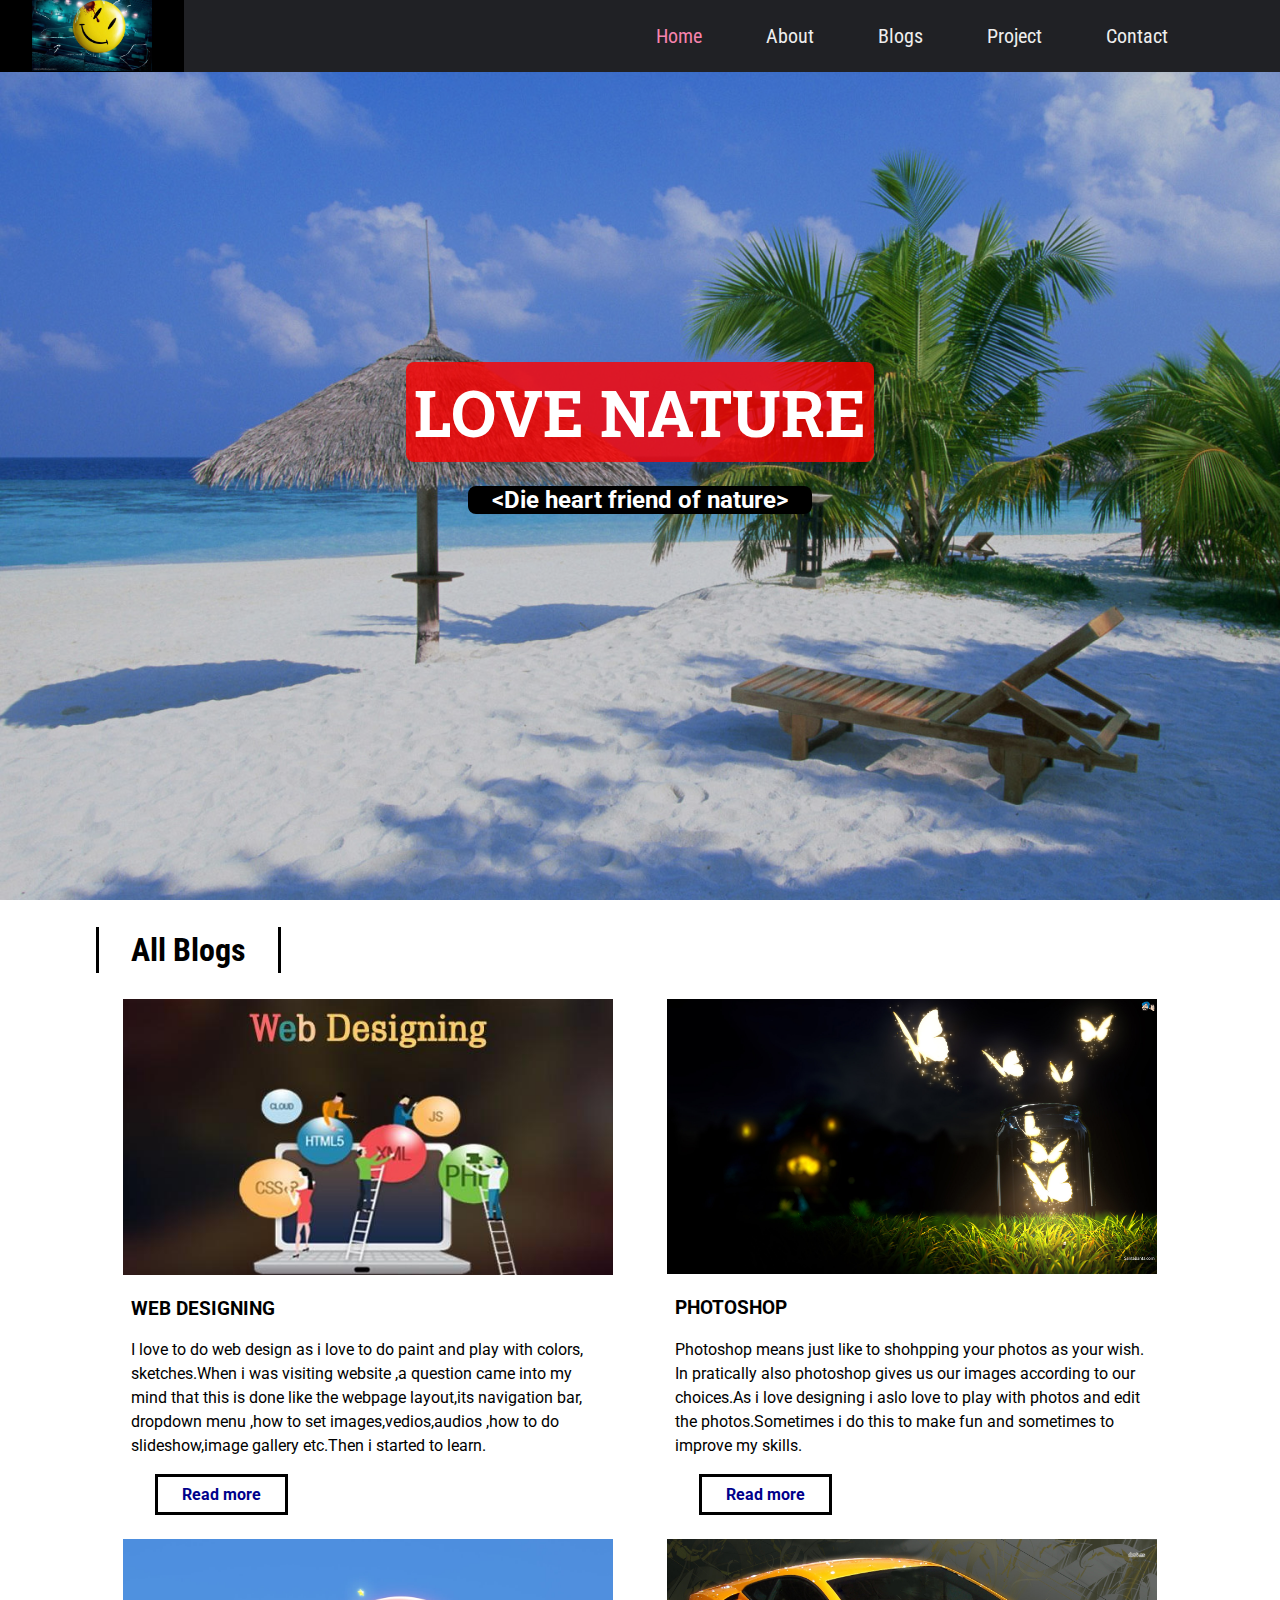
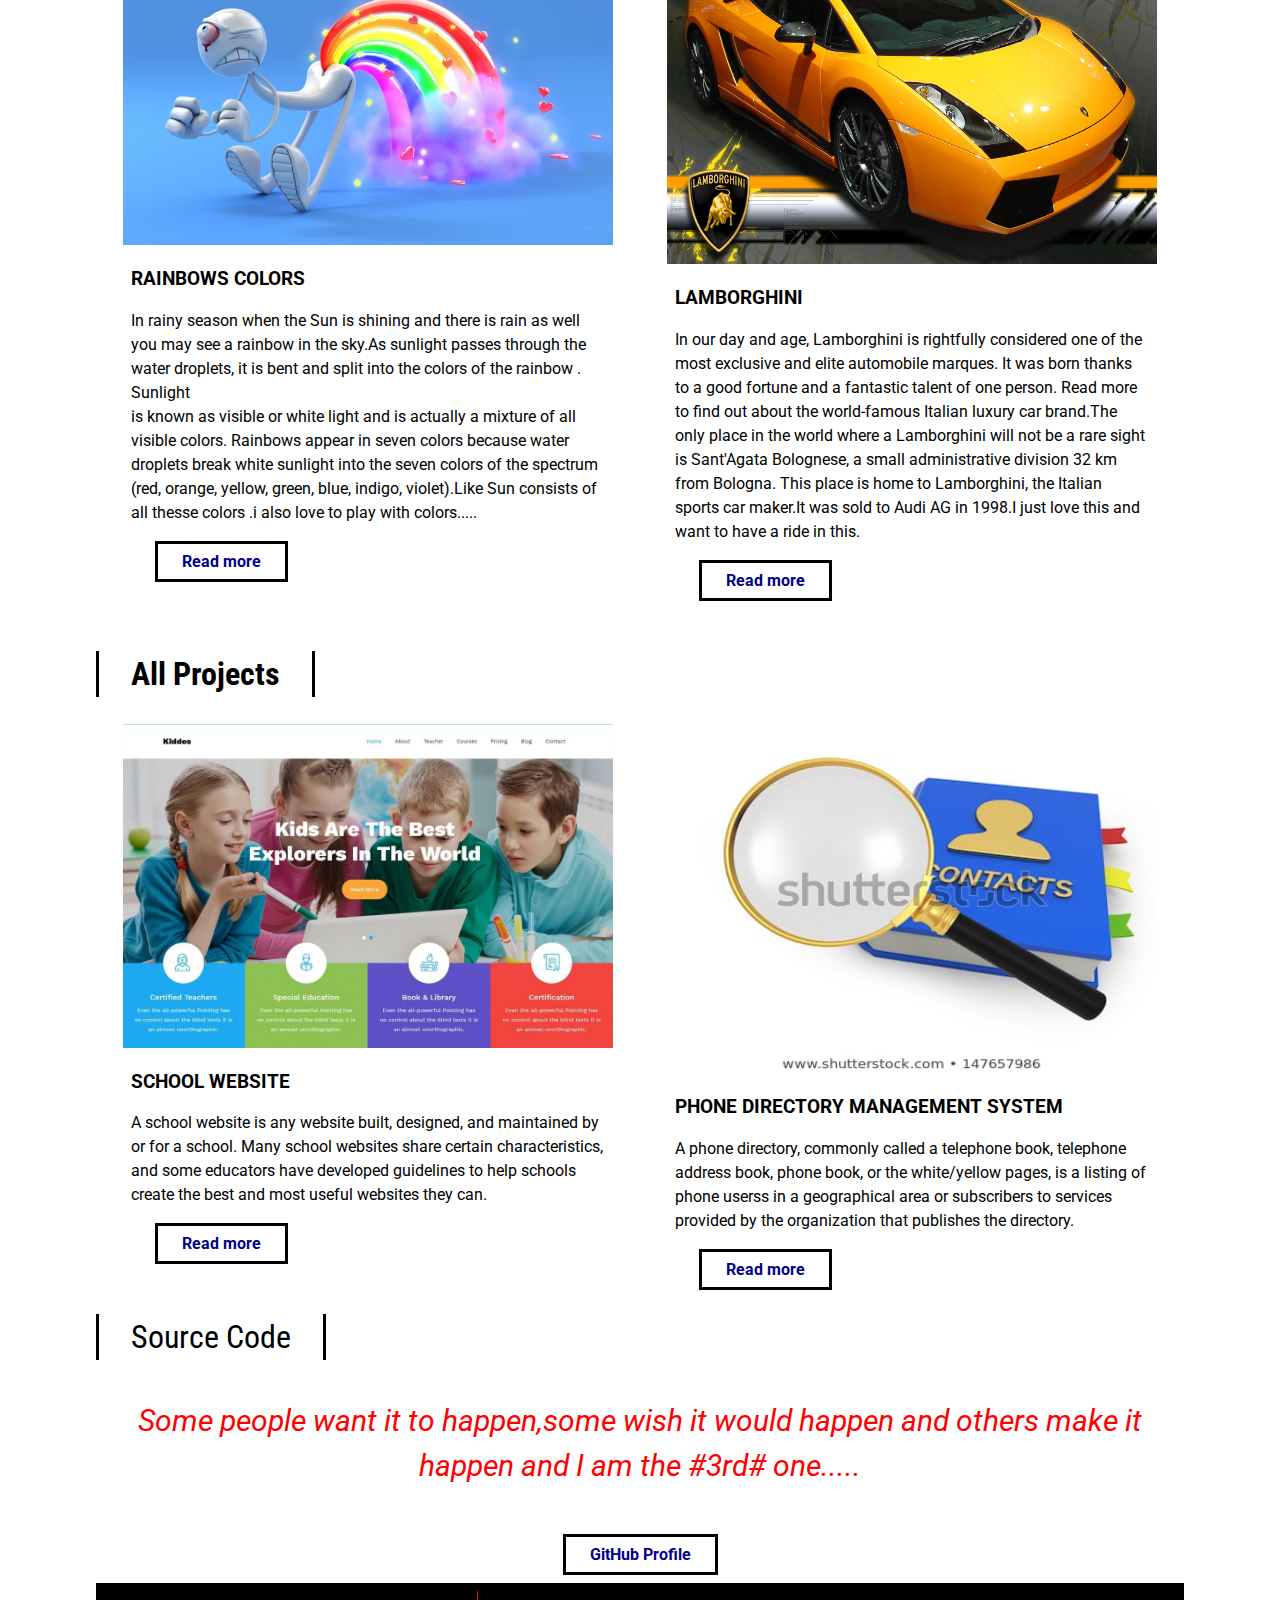
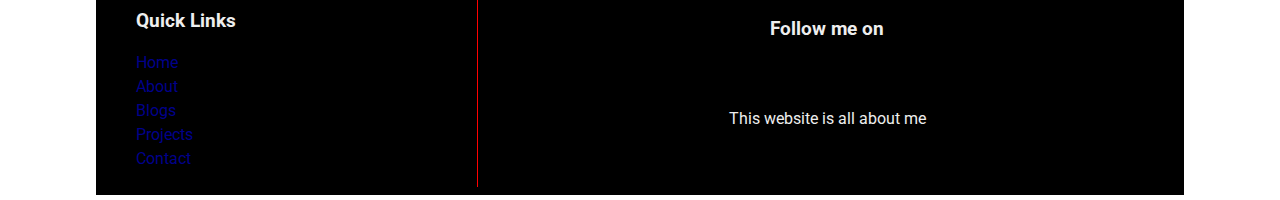
<file: MY BLOG/index.html>
<!DOCTYPE html>
<!DOCTYPE html>

<head>
    <meta charset="UTF-8" lang="en">
    <meta name="viewport" content="width=device-width, initial-scale=1.0">
      
  
    <link rel="stylesheet" href="https://use.fontawesome.com/releases/v5.1.0/css/all.css" integrity="sha384-lKuwvrZot6UHsBSfcMvOkWwlCMgc0TaWr+30HWe3a4ltaBwTZhyTEggF5tJv8tbt"
        crossorigin="anonymous">
    <link href="https://fonts.googleapis.com/css?family=Roboto|Roboto+Condensed|Roboto+Slab" rel="stylesheet">
    <link rel="stylesheet" href="style.css">
    <title>ALIVA BLOG</title>
</head>

<body>
    <div id="slideout-menu">
        <ul>
            <li>
                <a href="index.html">Home</a>
            </li>
            <li>
                <a href="about.html">About</a>
            </li>
            <li>
                <a href="blogslist.html">Blogs</a>
            </li>
            <li>
                <a href="project.html">Project</a>
            </li>

            <li>
                <a href="contact.html">Contact</a>
            </li>

            <li>
                <input type="text" placeholder="Search Here">
                 

            </li>
        </ul>
    </div>

    <nav>
        <div id="logo-img">
            <a href="#">
                <img src="img/42.jpg" alt="smiley">
            </a>
        </div>
        <div id="menu-icon">
            <i class="fas fa-bars"></i>
        </div>
        <ul>
            <li>
                <a class="active" href="index.html">Home</a>
            </li>
            <li>
                <a href="about.html">About</a>
            </li>
            <li>
                <a href="blogslist.html">Blogs</a>
            </li>
            <li>
                <a href="project.html">Project</a>
            </li>
            <li>
                <a href="contact.html">Contact</a>
            </li>

            <li>
                <div id="search-icon">
                    <i class="fas fa-search"></i>
                </div>
            </li>
        </ul>
    </nav>

    <div id="searchbox">
        <input type="text" placeholder="Search Here">
    </div>

    <div id="banner">
        <h1>LOVE    NATURE</h1>
        <h3>&lt;Die heart friend of nature&gt;</h3>
    </div>

    <main>
    
        <a href="blogslist.html">
            <h2 class="section-heading">All Blogs</h2>
        </a>

        <section>
            <div class="card">
                <div class="card-image">
                    <a href="blogslist.html">
                        <img src="img/21.jpg" alt="Card Image">
                    </a>
                </div>

                <div class="card-description">
                    <a href="blogslist.html">
                        <h3>WEB  DESIGNING</h3>
                    </a>
                    <p>

                        I  love to do web design as i love to do paint and play with colors,<br>sketches.When i was visiting website ,a question came into my <br>mind that this is done like the webpage layout,its navigation bar,<br>dropdown menu ,how to set images,vedios,audios ,how to do slideshow,image gallery etc.Then i started to learn.
                    </p>


                    <a href="blogslist.html" class="btn-readmore">Read more</a>
                </div>
            </div>

            <div class="card">
                <div class="card-image">
                    <a href="blogslist.html">
                        <img src="img/41.jpg" alt="Card Image">
                    </a>
                </div>

                <div class="card-description">
                    <a href="blogslist.html">
                        <h3>PHOTOSHOP</h3>
                    </a>
                    <p>
                         Photoshop means just like to shohpping your photos as your wish.<br>In pratically also photoshop gives us our images according to our choices.As i love designing i aslo love to play with photos and edit <br>the photos.Sometimes i do this to make fun and sometimes to improve my skills.


                    </p>
                    <a href="blogslist.html" class="btn-readmore">Read more</a>
                </div>
            </div>


                  <div class="card">
                <div class="card-image">
                    <a href="blogslist.html">
                        <img src="img/(29).jpg" alt="Card Image">
                    </a>
                </div>

                <div class="card-description">
                    <a href="blogslist.html">
                        <h3>RAINBOWS COLORS</h3>
                    </a>
                    <p>

                        In rainy season when the Sun is shining and there is rain as well you may see a rainbow in the sky.As sunlight passes through the water droplets, it is bent and split into the colors of the rainbow . Sunlight<br> is known as visible or white light and is actually a mixture of all visible colors. Rainbows appear in seven colors because water droplets break white sunlight into the seven colors of the spectrum (red, orange, yellow, green, blue, indigo, violet).Like Sun consists of all thesse colors .i also love to play with colors.....


                     </p>
                    <a href="blogslist.html" class="btn-readmore">Read more</a>
                </div>
            </div>


              <div class="card">
                <div class="card-image">
                    <a href="blogslist.html">
                        <img src="img/lambo.jpg" height="325" alt="Card Image">
                    </a>
                </div>

                <div class="card-description">
                    <a href="blogslist.html">
                        <h3>LAMBORGHINI</h3>
                    </a>
                    <p>
                         In our day and age, Lamborghini is rightfully considered one of the most exclusive and elite automobile marques. It was born thanks to a good fortune and a fantastic talent of one person. Read more to find out about the world-famous Italian luxury car brand.The only place in the world where a Lamborghini will not be a rare sight is Sant'Agata Bolognese, a small administrative division 32 km from Bologna. This place is home to Lamborghini, the Italian sports car maker.It was sold to Audi AG in 1998.I just love this and want to have a ride in this.

                    </p>
                    <a href="blogslist.html" class="btn-readmore">Read more</a>
                </div>
            </div>


</section>

        <a href="project.html">
        	<h2 class="section-heading">All Projects</h2>
    	</a>

        <section>
            <div class="card">
                <div class="card-image">
                    <a href="project.html">
                        <img src="img/46.jpg" alt="Card Image">
                    </a>
                </div>

                <div class="card-description">
                    <a href="project.html">
                        <h3>SCHOOL WEBSITE</h3>
                    </a>
                    <p>   

                        A school website is any website built, designed, and maintained by or for a school. Many school websites share certain characteristics, and some educators have developed guidelines to help schools create the best and most useful websites they can.


                    </p>
                    <a href="project.html" class="btn-readmore">Read more</a>
                </div>
            </div>

            <div class="card">
                <div class="card-image">
                    <a href="project2.html">
                        <img src="img/45.jpg" height="350" alt="Card Image">
                    </a>
                </div>

                <div class="card-description">
                    <a href="project2.html">
                        <h3>PHONE DIRECTORY MANAGEMENT SYSTEM</h3>
                    </a>
                    <p>
                           A phone directory, commonly called a telephone book, telephone address book, phone book, or the white/yellow pages, is a listing of phone userss in a geographical area or subscribers to services provided by the organization that publishes the directory.



                    </p>
                    <a href="project2.html" class="btn-readmore">Read more</a>
                </div>
            </div>
        </section>

        <a href ="https://github.com/alivalenka123  " class="section-heading">Source Code</a>

         

        <section id="section-source">
            <p>
                <i>Some people want it to happen,some wish it would happen and others make it happen and I am the #3rd# one.....</i> </p>
            <a href="https://github.com/alivalenka123" class="btn-readmore">GitHub Profile</a>
        </section>

        <footer>
            <div id="left-footer">
                <h3>Quick Links</h3>
                <p>
                    <ul>
                        <li>
                            <a href="index.html">Home</a>
                        </li>
                        <li>
                            <a href="about.html">About</a>
                        </li>
                        
                        <li>
                            <a href="blogslist.html">Blogs</a>
                        </li>
                        <li>
                            <a href="project.html">Projects</a>
                        </li>
                        <li>
                            <a href="contact.html">Contact</a>
                        </li>
                    </ul>
                </p>
            </div>

            <div id="right-footer">
                <h3>Follow me on</h3>
                <div id="social-media-footer">
                    <ul>
                        <li>
                            <a href="#">
                                <i class="fab fa-github"></i>
                            </a>
                        </li>
                        <li>
                            <a href="#">
                                <i class="fab fa-twitter"></i>
                            </a>
                        </li>
                        <li>
                            <a href="#">
                                <i class="fab fa-linkedin"></i>
                            </a>
                        </li>
                    </ul>
                </div>
                <p>This website is all about me</p>
            </div>
        </footer>

    </main>

    <script src="main.js"></script>
</body>

</html>
</file>
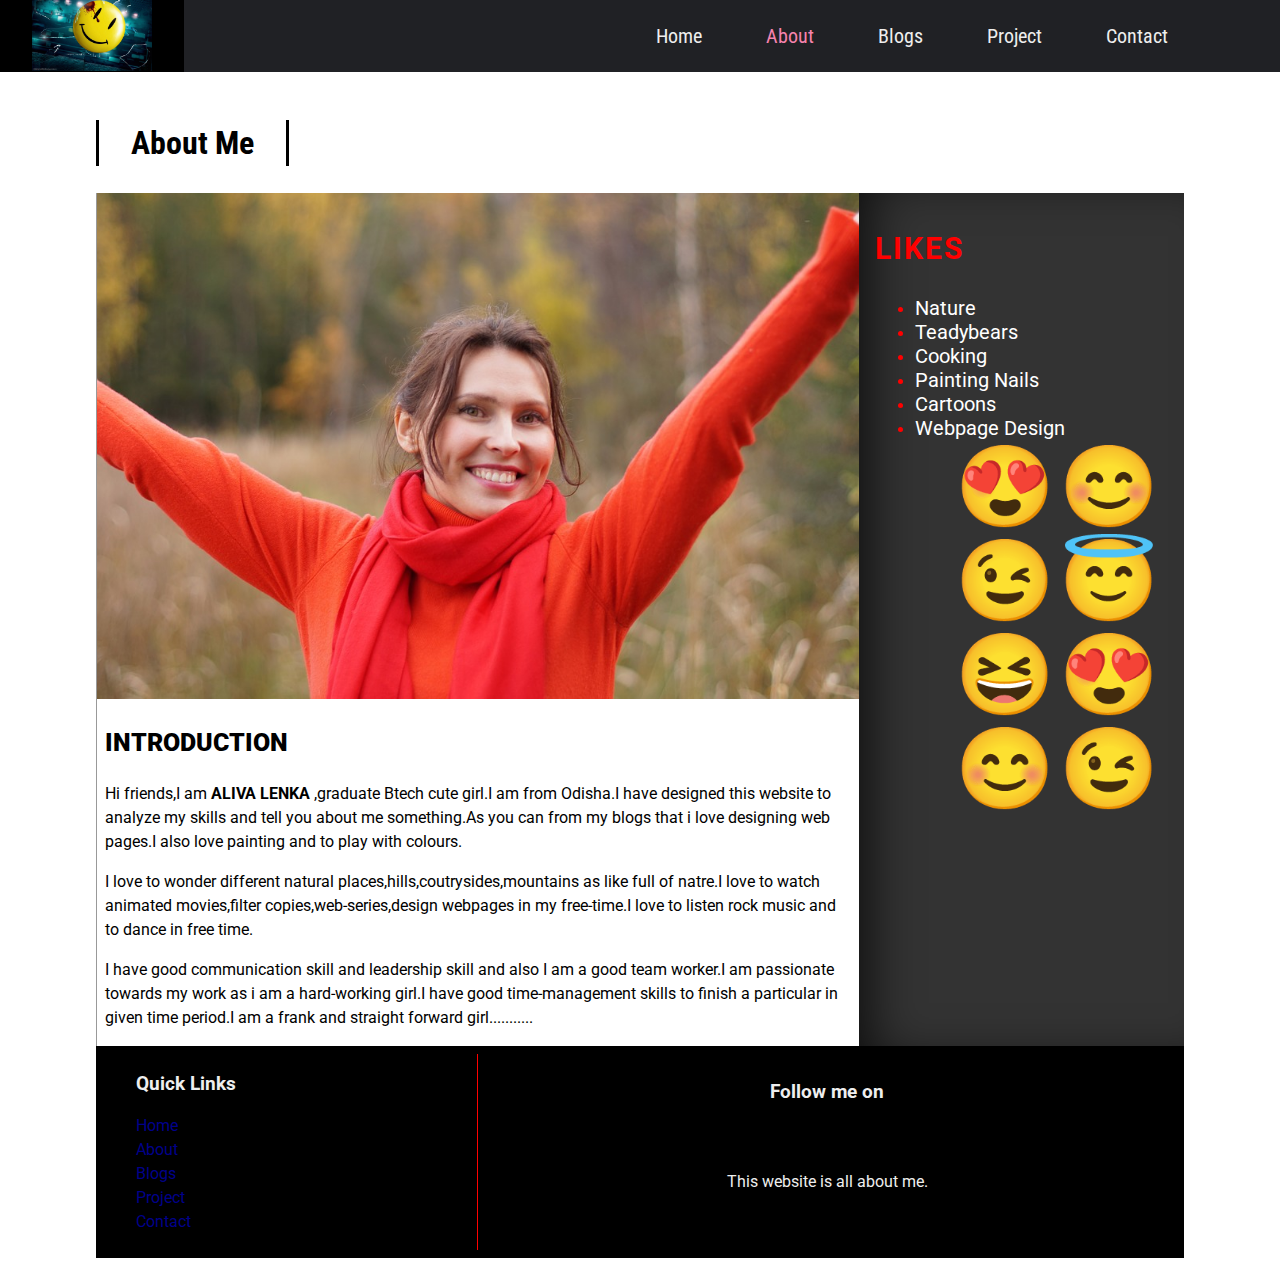
<file: MY BLOG/about.html>
<!DOCTYPE html>
<html lang="en">

<head>
  <meta charset="UTF-8">
  <meta name="viewport" content="width=device-width, initial-scale=1.0">
  <meta http-equiv="X-UA-Compatible" content="ie=edge">
  <link rel="stylesheet" href="https://use.fontawesome.com/releases/v5.1.0/css/all.css" integrity="sha384-lKuwvrZot6UHsBSfcMvOkWwlCMgc0TaWr+30HWe3a4ltaBwTZhyTEggF5tJv8tbt"
    crossorigin="anonymous">
  <link href="https://fonts.googleapis.com/css?family=Roboto|Roboto+Condensed|Roboto+Slab" rel="stylesheet">
  <link rel="stylesheet" href="style.css">
  <title>ALIVA  BLOG</title>
</head>

<body>

          <div id="slideout-menu">
      <ul>
          <li>
              <a href="index.html">Home</a>
          </li>
          <li>
              <a href="about.html">About</a>
          </li>
          <li>
              <a href="blogslist.html">Blogs</a>
          </li>
          <li>
              <a href="project.html">Project</a>
          </li>
          <li>
              <a href="contact.html">Contact</a>
          </li>
          <li>
              <input type="text" placeholder="Search Here">
          </li>
      </ul>
  </div>

  <nav>
      <div id="logo-img">
          <a href="#">
              <img src="img/42.jpg" >
          </a>
      </div>
      <div id="menu-icon">
          <i class="fas fa-bars"></i>
      </div>
      <ul>
          <li>
              <a  href="index.html">Home</a>
          </li>
          <li>
              <a class="active" href="about.html">About</a>
          </li>
          <li>
              <a href="blogslist.html">Blogs</a>
          </li>
          <li>
              <a href="project.html">Project</a>
          </li>
          <li>
              <a href="contact.html">Contact</a>
          </li>
          
          <li>
              <div id="search-icon">
                  <i class="fas fa-search"></i>
              </div>
          </li>
      </ul>
  </nav>

  <div id="searchbox">
      <input type="text" placeholder="Search Here">
  </div>

  <main>

    <h2 class="page-heading">About Me</h2>
    <div id="post-container">
      <section id="blogpost">
        <div class="card">
          <div class="card-image">
            <img src="img/152.jpg" alt="Card Image">
          </div>
          <div class="card-description">
            <h3 style="font-size: 25px;"><b> INTRODUCTION</b></h3>
            <p>Hi friends,I am <b>ALIVA LENKA</b> ,graduate Btech cute girl.I am from Odisha.I have designed this website to 
               analyze my skills and tell you about me something.As you can from my blogs that i love designing web 
               pages.I also love painting and to play with colours.
            </p>

            <p>I love to wonder different natural places,hills,coutrysides,mountains as like  full of natre.I love to watch 
               animated movies,filter copies,web-series,design webpages in my free-time.I love to listen rock music and
               to dance in free time.</p>

            <p>I have good communication skill and leadership skill and also  I am a good team worker.I am passionate 
              towards my work as i am a hard-working girl.I have good time-management skills to finish a particular in
              given time period.I am a frank and straight forward girl...........</p>
          </div>
        </div>

      </section>

      <aside id="sidebar">
        <h3 style="font-size: 30px; letter-spacing: 2px;">LIKES</h3>
        <p></p>

            <ul>
            <li>
                <a href="nature.html">Nature</a>

            </li>
            <li>
                <a href="teady.html">Teadybears</a>
            </li>
            <li>
                <a href="cook.html">Cooking</a>
            </li>
            <li>
                <a href="paint.html">Painting Nails </a>
            </li>

            <li>
                <a href="cartoon.html">Cartoons</a>
            </li>

            <li>
                <a href="webdesign.html">Webpage Design</a>
            </li>

            <ul>

            
            <span style='font-size:80px;'>&#128525;</span>
            <span style='font-size:80px;'>&#128522;</span>
            <span style='font-size:80px;'>&#128521;</span>
            <span style='font-size:80px;'>&#128519;</span>
            <span style='font-size:80px;'>&#128518;</span>
            <span style='font-size:80px;'>&#128525;</span>
            <span style='font-size:80px;'>&#128522;</span>
            <span style='font-size:80px;'>&#128521;</span>
          

        </aside>
    </div>

    <footer>
        <div id="left-footer">
            <h3>Quick Links</h3>
            <p>
                <ul>
                    <li>
                        <a href="index.html">Home</a>
                    </li>
                    <li>
                        <a href="about.html">About</a>
                    </li>
                    
                        <a href="blogslist.html">Blogs</a>
                    </li>
                    <li>
                        <a href="project.html">Project</a>
                    </li>
                    <li>
                        <a href="contact">Contact</a>
                    </li>
                </ul>
            </p>
        </div>

        <div id="right-footer">
            <h3>Follow me on</h3>
            <div id="social-media-footer">
                <ul>
                    <li>
                        <a href="#">
                            <i class="fab fa-github"></i>
                        </a>
                    </li>
                    <li>
                        <a href="#">
                            <i class="fab fa-twitter"></i>
                        </a>
                    </li>
                    <li>
                        <a href="#">
                            <i class="fab fa-linkedin"></i>
                        </a>
                    </li>
                </ul>
            </div>
            <p>This website is all about me.</p>
        </div>
    </footer>

  </main>

  <script src="main.js"></script>
</body>

</html>
</file>
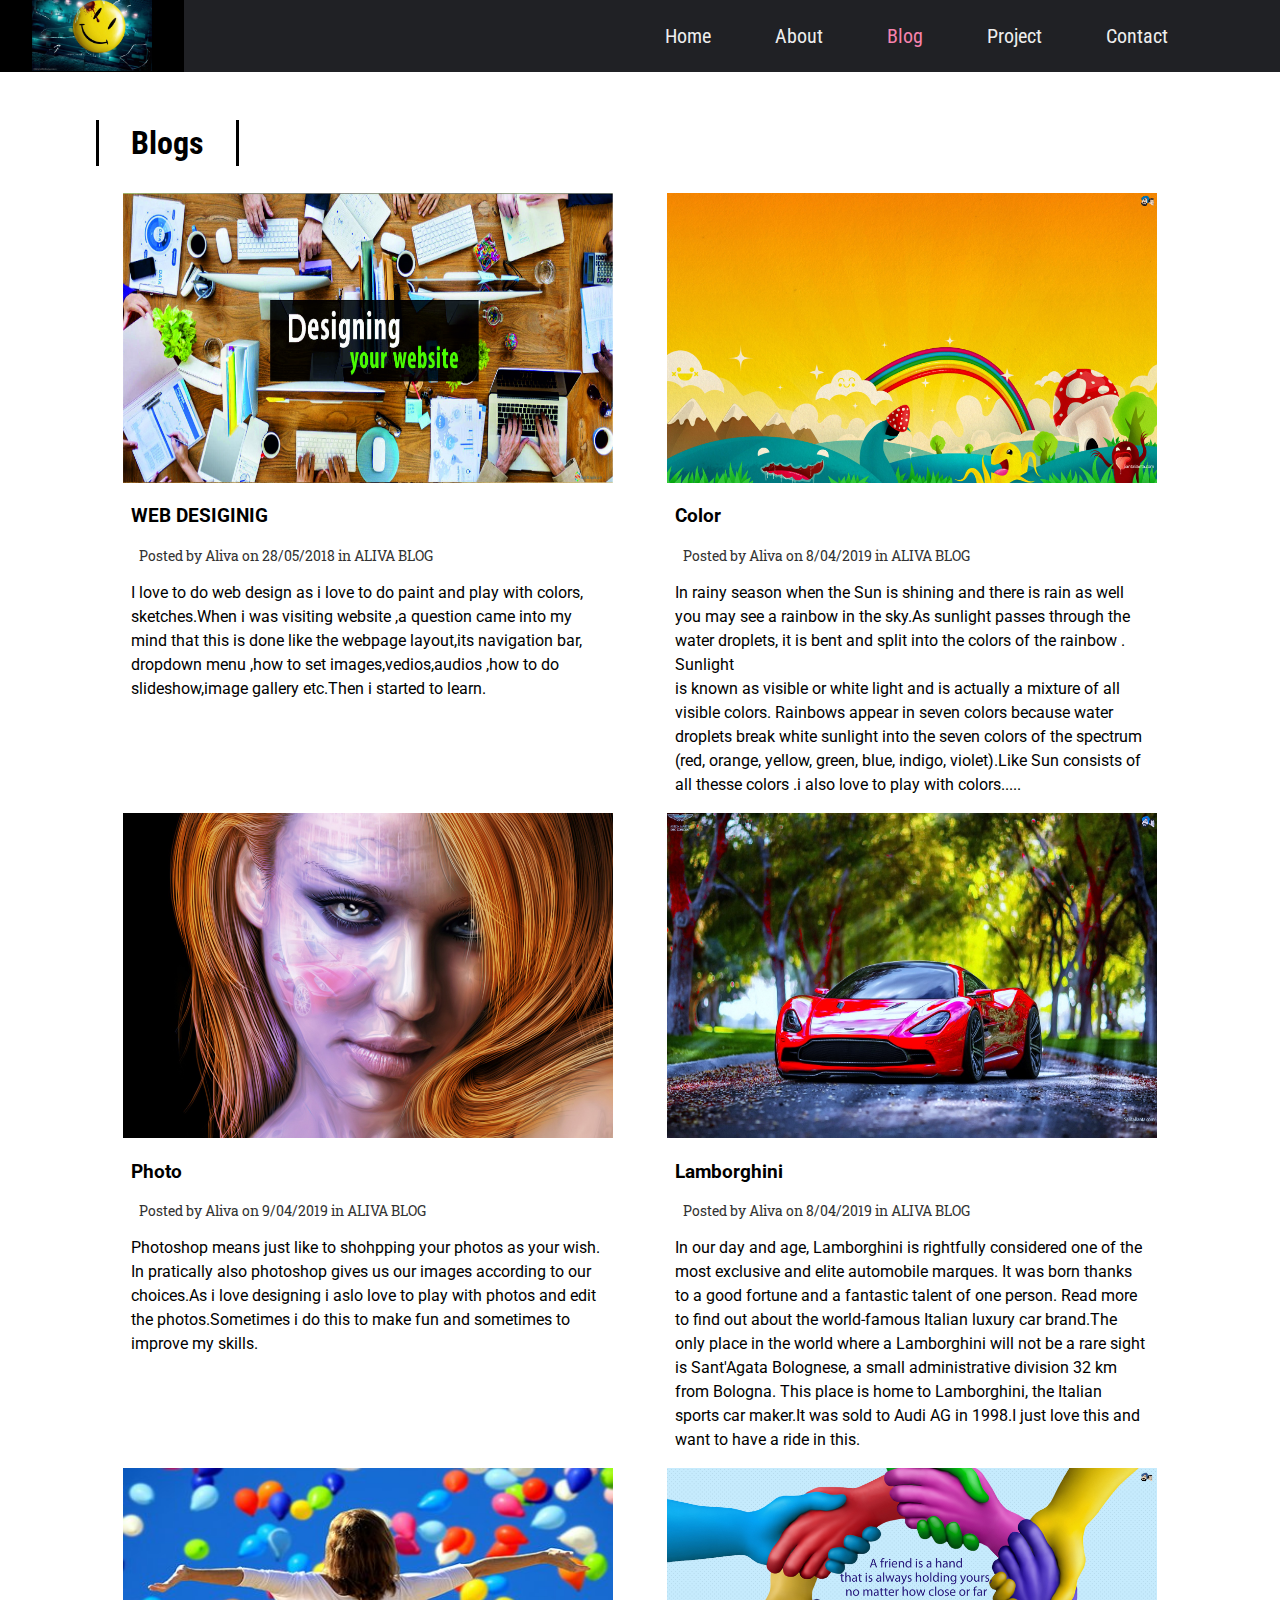
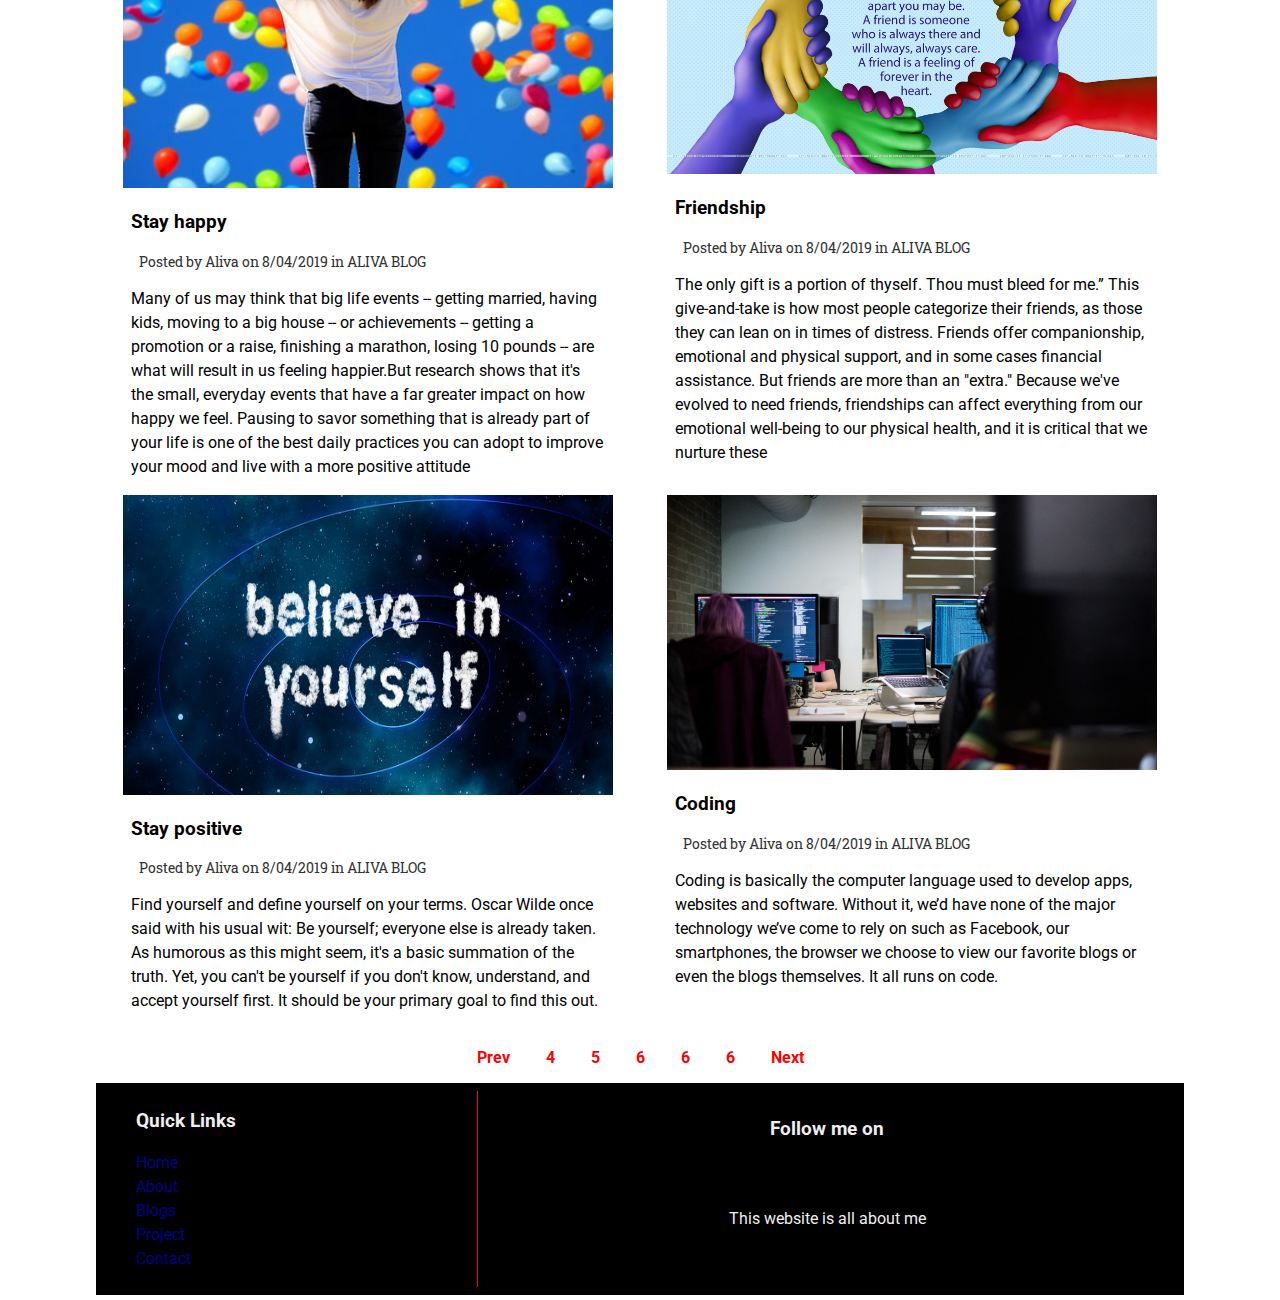
<file: MY BLOG/blogslist.html>
<!DOCTYPE html>
<html lang="en">

<head>
  <meta charset="UTF-8">
  <meta name="viewport" content="width=device-width, initial-scale=1.0">
  <meta http-equiv="X-UA-Compatible" content="ie=edge">
  <link rel="stylesheet" href="https://use.fontawesome.com/releases/v5.1.0/css/all.css" integrity="sha384-lKuwvrZot6UHsBSfcMvOkWwlCMgc0TaWr+30HWe3a4ltaBwTZhyTEggF5tJv8tbt"
    crossorigin="anonymous">
  <link href="https://fonts.googleapis.com/css?family=Roboto|Roboto+Condensed|Roboto+Slab" rel="stylesheet">
  <link rel="stylesheet" href="style.css">
  <title>ALIVA  BLOG</title>
</head>

<body>
  <div id="slideout-menu">
      <ul>
          <li>
              <a href="index.html">Home</a>
          </li>
          <li>
              <a href="about.html">About</a>
          </li>
          <li>
              <a href="blogslist.html">Blogs</a>
          </li>
          <li>
              <a href="project.html">Project</a>
          </li>
           <li>
              <a href="contact.html">Contact</a>
          </li>
          <li>
              <input type="text" placeholder="Search Here">
          </li>
      </ul>
  </div>

  <nav>
      <div id="logo-img">
          <a href="">
              <img src="img/42.jpg" >
          </a>
      </div>
      <div id="menu-icon">
          <i class="fas fa-bars"></i>
      </div>
      <ul>
          <li>
              <a href="index.html">Home</a>
          </li>
           <li>
              <a href="about.html">About</a>
          </li>

          <li>
              <a class="active" href="blogslist.html">Blog</a>
          </li>
          <li>
              <a href="project.html">Project</a>
          </li>
          <li>
              <a href="contact.html">Contact</a>
          </li>
          <li>
              <div id="search-icon">
                  <i class="fas fa-search"></i>
              </div>
          </li>
      </ul>
  </nav>

  <div id="searchbox">
      <input type="text" placeholder="Search Here">
  </div>

  <main>
    <h2 class="page-heading">Blogs</h2>

    <section>
      <div class="card">
        <div class="card-image">
          <a href="">
            <img src="img/40.jpg" height="290" alt="Card Image">
          </a>
        </div>

        <div class="card-description">
          <a href="">
            <h3>WEB DESIGINIG</h3>
          </a>
          <div class="card-meta">
            Posted by Aliva on 28/05/2018 in
            <a href="#">ALIVA  BLOG</a>
          </div>
          <p>

         
                        I  love to do web design as i love to do paint and play with colors,<br>sketches.When i was visiting website ,a question came into my <br>mind that this is done like the webpage layout,its navigation bar,<br>dropdown menu ,how to set images,vedios,audios ,how to do slideshow,image gallery etc.Then i started to learn.

          </p>
          
        </div>
      </div>

      <div class="card">
        <div class="card-image">
          <a href="#">
            <img src="img/1.jpg" height="290" alt="Card Image">
          </a>
        </div>

        <div class="card-description">
          <a href="#">
            <h3>Color</h3>
          </a>
          <div class="card-meta">
            Posted by Aliva on 8/04/2019 in
            <a href="#">ALIVA BLOG</a>
          </div>
          <p>
             In rainy season when the Sun is shining and there is rain as well you may see a rainbow in the sky.As sunlight passes through the water droplets, it is bent and split into the colors of the rainbow . Sunlight<br> is known as visible or white light and is actually a mixture of all visible colors. Rainbows appear in seven colors because water droplets break white sunlight into the seven colors of the spectrum (red, orange, yellow, green, blue, indigo, violet).Like Sun consists of all thesse colors .i also love to play with colors.....



          </p>
        </div>
      </div>

      <div class="card">
        <div class="card-image">
          <a href="">
            <img src="img/2.jpg" height="325" alt="Card Image">
          </a>
        </div>

        <div class="card-description">
          <a href="">
            <h3>Photo</h3>
          </a>
          <div class="card-meta">
            Posted by Aliva on 9/04/2019 in 
            <a href="#">ALIVA BLOG</a>
          </div>
          <p>
            Photoshop means just like to shohpping your photos as your wish.<br>In pratically also photoshop gives us our images according to our choices.As i love designing i aslo love to play with photos and edit <br>the photos.Sometimes i do this to make fun and sometimes to improve my skills.

          </p>
        
        </div>
      </div>

      <div class="card">
        <div class="card-image">
          <a href="#">
            <img src="img/150.jpg" height="325" alt="Card Image">
          </a>
        </div>

        <div class="card-description">
          <a href="#">
            <h3> Lamborghini</h3>
          </a>
          <div class="card-meta">
            Posted by Aliva on 8/04/2019 in
            <a href="#">ALIVA  BLOG</a>
          </div>
          <p>
             In our day and age, Lamborghini is rightfully considered one of the most exclusive and elite automobile marques. It was born thanks to a good fortune and a fantastic talent of one person. Read more to find out about the world-famous Italian luxury car brand.The only place in the world where a Lamborghini will not be a rare sight is Sant'Agata Bolognese, a small administrative division 32 km from Bologna. This place is home to Lamborghini, the Italian sports car maker.It was sold to Audi AG in 1998.I just love this and want to have a ride in this.
          </p>
        
        </div>
      </div>

      <div class="card">
        <div class="card-image">
          <a href="">
            <img src="img/5.jpg" height="320">
          </a>
        </div>


        <div class="card-description">
          <a href="">
            <h3>Stay happy</h3>
          </a>
          <div class="card-meta">
            Posted by Aliva on 8/04/2019 in
            <a href="#">ALIVA BLOG</a>
          </div>
          <p>

             Many of us may think that big life events -- getting married, having kids, moving to a big house -- or achievements -- getting a promotion or a raise, finishing a marathon, losing 10 pounds -- are what will result in us feeling happier.But research shows that it's the small, everyday events that have a far greater impact on how happy we feel. Pausing to savor something that is already part of your life is one of the best daily practices you can adopt to improve your mood and live with a more positive attitude

         </p>
        
        </div>
      </div>

      <div class="card">
        <div class="card-image">
          <a href="#">
            <img src="img/3.jpg" alt="Card Image">
          </a>
        </div>

        <div class="card-description">
          <a href="#">
            <h3>Friendship</h3>
          </a>
          <div class="card-meta">
            Posted by Aliva  on 8/04/2019 in
            <a href="#">ALIVA  BLOG</a>
          </div>
          <p>
            The only gift is a portion of thyself. Thou must bleed for me.” This give-and-take is how most people categorize their friends, as those they can lean on in times of distress. Friends offer companionship, emotional and physical support, and in some cases financial assistance. But friends are more than an "extra." Because we've evolved to need friends, friendships can affect everything from our emotional well-being to our physical health, and it is critical that we nurture these   



          </p>
        
        </div>
      </div>

      <div class="card">
        <div class="card-image">
          <a href="">
            <img src="img/6.jpg" height="300" alt="Card Image">
          </a>
        </div>
        <div class="card-description">
          <a href="#">
            <h3>Stay positive</h3>
          </a>
          <div class="card-meta">
            Posted by Aliva on 8/04/2019 in
            <a href="#">ALIVA  BLOG
            </a>
          </div>
          <p>
          Find yourself and define yourself on your terms. Oscar Wilde once said with his usual wit: Be yourself; everyone else is already taken. As humorous as this might seem, it's a basic summation of the truth. Yet, you can't be yourself if you don't know, understand, and accept yourself first. It should be your primary goal to find this out.
          </p>
          
        </div>
      </div>


      <div class="card">
        <div class="card-image">
          <a href="">
            <img src="img/13.jpg" alt="Card Image">
          </a>
        </div>
        <div class="card-description">
          <a href="#">
            <h3>Coding</h3>
          </a>
          <div class="card-meta">
            Posted by Aliva on 8/04/2019  in 
            <a href="#">ALIVA  BLOG</a>
          </div>
          <p>
            Coding is basically the computer language used to develop apps, websites and software. Without it, we’d have none of the major technology we’ve come to rely on such as Facebook, our smartphones, the browser we choose to view our favorite blogs or even the blogs themselves. It all runs on code.
          </p>
          
        </div>
</div>


    </section>

    <div class="pagination">
      <a href="nature.html">Prev</a>
      <a href="cartoon.html">4</a>
      <a href="teady.html">5</a>
      <a href="cook.html">6</a>
      <a href="webpage.html">6</a>
      <a href="paint.html">6</a>
      <a href="project.html">Next</a>
    </div>

    <footer>
        <div id="left-footer">
            <h3>Quick Links</h3>
            <p>
                <ul>
                    <li>
                        <a href="index.html">Home</a>
                    </li>
                    <li>
                        <a href="about.html">About</a>
                    </li>
                    <li>
                        <a href="bogslist.html">Blogs</a>
                    </li>
                    <li>
                        <a href="project.html">Project</a>
                    </li>
                    <li>
                        <a href="contact.html">Contact</a>
                    </li>
                    
                </ul>
            </p>
        </div>

        <div id="right-footer">
            <h3>Follow me on</h3>
            <div id="social-media-footer">
                <ul>
                    <li>
                        <a href="#">
                            <i class="fab fa-github"></i>
                        </a>
                    </li>
                    <li>
                        <a href="#">
                            <i class="fab fa-twitter"></i>
                        </a>
                    </li>
                    <li>
                        <a href="#">
                            <i class="fab fa-linkedin"></i>
                        </a>
                    </li>
                </ul>
            </div>
            <p>This website is all about me</p>
        </div>
    </footer>

  </main>

  <script src="main.js"></script>
</body>

</html>
</file>
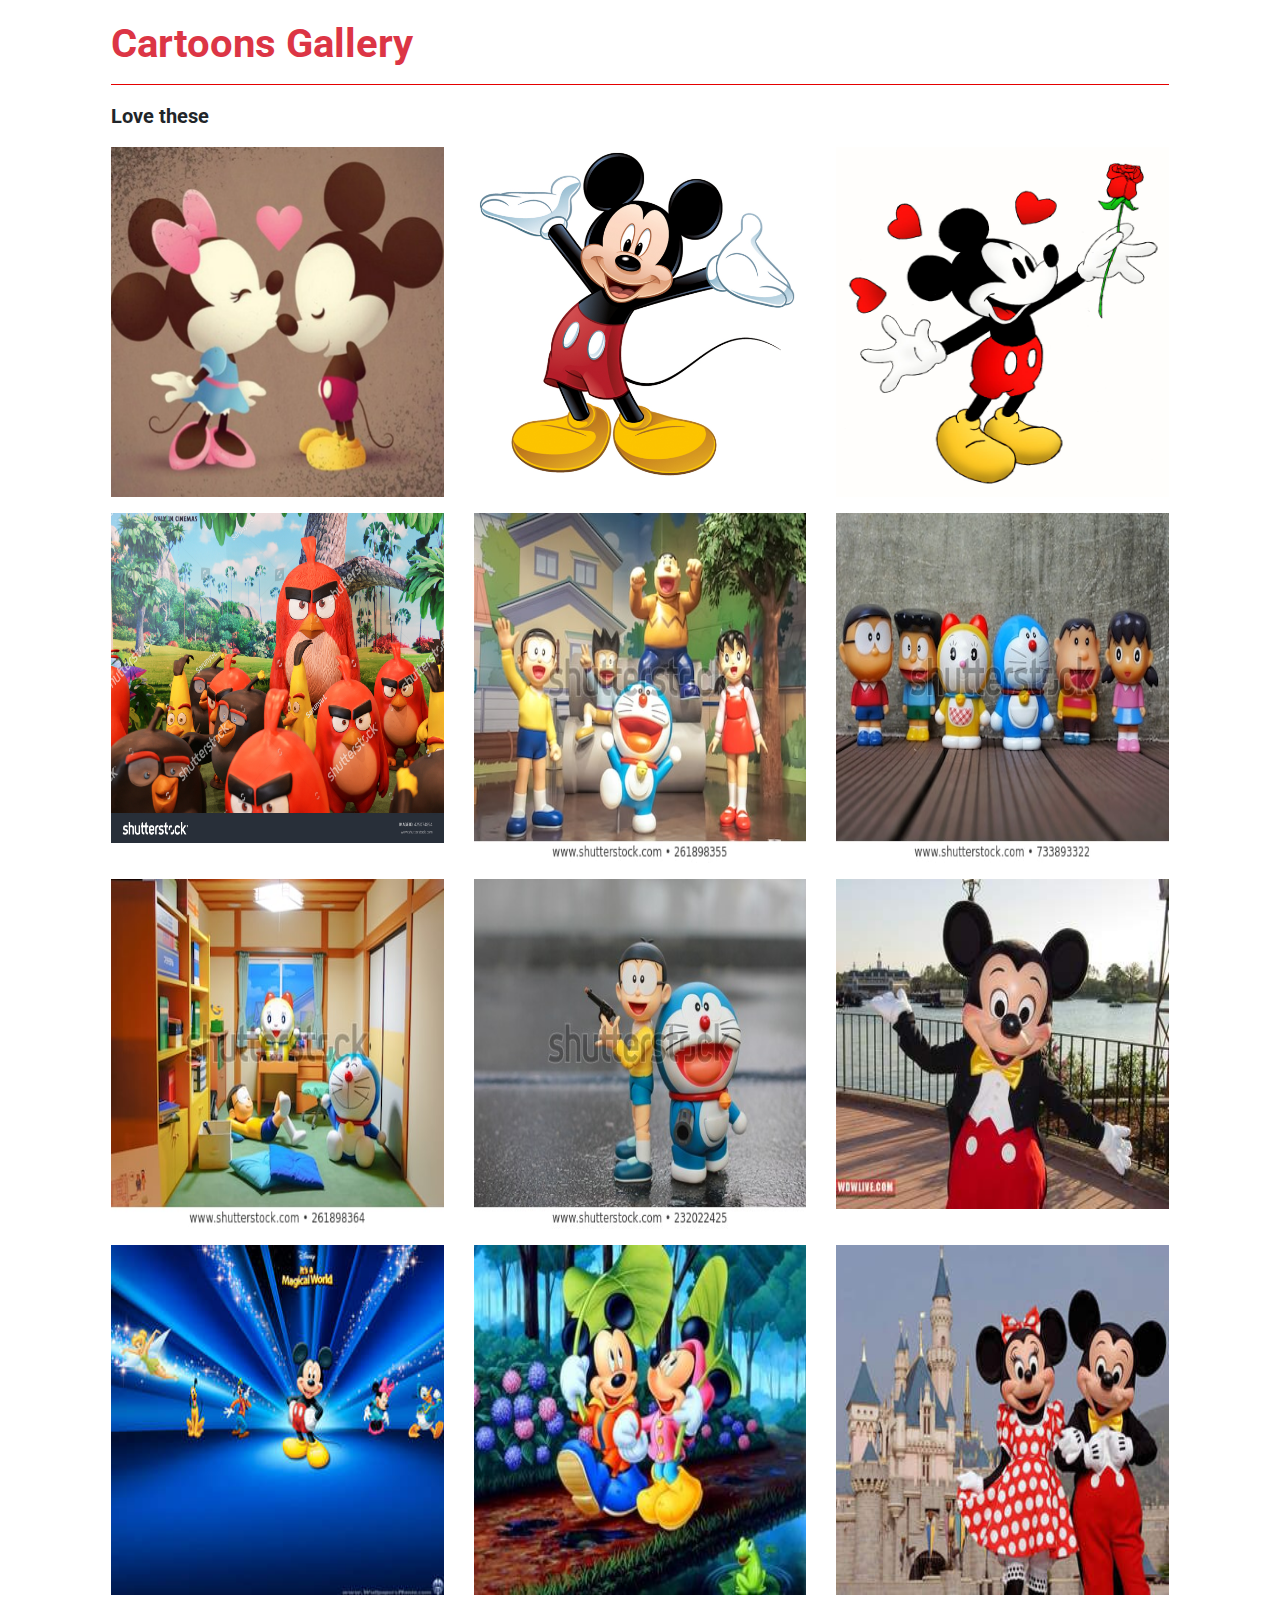
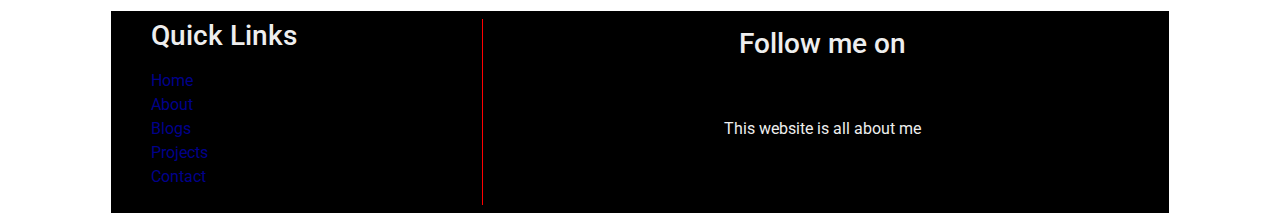
<file: MY BLOG/cartoon.html>
<!DOCTYPE html>
<html lang="en">

<head>
      <meta charset="UTF-8">
      <meta name="viewport" content="width=device-width, initial-scale=1.0">
      <link rel="stylesheet" href="https://maxcdn.bootstrapcdn.com/bootstrap/4.3.1/css/bootstrap.min.css">
      <script src="https://cdnjs.cloudflare.com/ajax/libs/popper.js/1.14.7/umd/popper.min.js"></script>
      <script src="https://maxcdn.bootstrapcdn.com/bootstrap/4.3.1/js/bootstrap.min.js"></script>
      <link rel="stylesheet" href="https://use.fontawesome.com/releases/v5.1.0/css/all.css" integrity="sha384-lKuwvrZot6UHsBSfcMvOkWwlCMgc0TaWr+30HWe3a4ltaBwTZhyTEggF5tJv8tbt"
      rossorigin="anonymous">
      <link href="https://fonts.googleapis.com/css?family=Roboto|Roboto+Condensed|Roboto+Slab" rel="stylesheet">
      <link rel="stylesheet" href="style.css">
      <title>ALIVA BLOG</title>
</head>

<body>

        

<main>

<div class="container">

  <h5 class="text-danger" ><b>Cartoons Gallery</b>
  <hr color="red" >
  </h5>
  <p style="font-size: 20px;"><b>Love these</b></p>
  <p></p>
  <p></p>
  <div class="row">
    <div class="col-md-4">
      <div class="thumbnail">
        <a href="/w3images/lights.jpg" target="_blank">
          <img src="img/79.png" alt="Lights" style="width:100%;height:350px;">
          <div class="caption">
            <p></p>
          </div>
        </a>
      </div>
    </div>
    <div class="col-md-4">
      <div class="thumbnail">
        <a href="/w3images/nature.jpg" target="_blank">
          <img src="img/65.jpg" alt="Nature" style="width:100%">
          <div class="caption">
            <p></p>
          </div>
        </a>
      </div>
    </div>
    <div class="col-md-4">
      <div class="thumbnail">
        <a href="/w3images/fjords.jpg" target="_blank">
          <img src="img/67.jpg" alt="Fjords" style="width:100%;height:350px;">
          <div class="caption">
            <p></p>
          </div>
        </a>
      </div>
    </div>
  
    <div class="col-md-4">
      <div class="thumbnail">
        <a href="/w3images/lights.jpg" target="_blank">
          <img src="img/68.jpg" alt="Lights" style="width:100%;height:330px;">
          <div class="caption">
            <p></p>
          </div>
        </a>
      </div>
    </div>
    <div class="col-md-4">
      <div class="thumbnail">
        <a href="/w3images/nature.jpg" target="_blank">
          <img src="img/70.jpg" alt="Nature" style="width:100%; height: 350px;">
          <div class="caption">
            <p></p>
          </div>
        </a>
      </div>
    </div>
    <div class="col-md-4">
      <div class="thumbnail">
        <a href="/w3images/fjords.jpg" target="_blank">
          <img src="img/71.jpg" alt="Fjords" style="width:100%;height:350px;">
          <div class="caption">
            <p></p>
          </div>
        </a>
      </div>
    </div>
    <div class="col-md-4">
      <div class="thumbnail">
        <a href="/w3images/nature.jpg" target="_blank">
          <img src="img/72.jpg" alt="Nature" style="width:100%;height:350px;">
          <div class="caption">
            <p></p>
          </div>
        </a>
      </div>
    </div>
    <div class="col-md-4">
      <div class="thumbnail">
        <a href="/w3images/fjords.jpg" target="_blank">
          <img src="img/73.jpg" alt="Fjords" style="width:100%;height:350px;">
          <div class="caption">
            <p></p>
          </div>
        </a>
      </div>
    </div>
  
    <div class="col-md-4">
      <div class="thumbnail">
        <a href="/w3images/lights.jpg" target="_blank">
          <img src="img/74.jpg" alt="Lights" style="width:100%;height:330px;">
          <div class="caption">
            <p></p>
          </div>
        </a>
      </div>
    </div>
    <div class="col-md-4">
      <div class="thumbnail">
        <a href="/w3images/nature.jpg" target="_blank">
          <img src="img/75.jpg" alt="Nature" style="width:100%;height:350px;">
          <div class="caption">
            <p></p>
          </div>
        </a>
      </div>
    </div>
    <div class="col-md-4">
      <div class="thumbnail">
        <a href="/w3images/fjords.jpg" target="_blank">
          <img src="img/76.jpg" alt="Fjords" style="width:100%;height:350px;">
          <div class="caption">
            <p></p>
          </div>
        </a>
      </div>
    </div>
    <div class="col-md-4">
      <div class="thumbnail">
        <a href="/w3images/fjords.jpg" target="_blank">
          <img src="img/78.jpg" alt="Fjords" style="width:100%;height:350px;">
          <div class="caption">
            <p></p>
          </div>
        </a>
      </div>
    </div>


</div>




    <footer>
            <div id="left-footer">
                <h3>Quick Links</h3>
                <p>
                    <ul>
                        <li>
                            <a href="index.html">Home</a>
                        </li>
                        <li>
                            <a href="about.html">About</a>
                        </li>
                        
                        <li>
                            <a href="blogslist.html">Blogs</a>
                        </li>
                        <li>
                            <a href="project.html">Projects</a>
                        </li>
                        <li>
                            <a href="contact.html">Contact</a>
                        </li>
                    </ul>
                </p>
            </div>

            <div id="right-footer">
                <h3>Follow me on</h3>
                <div id="social-media-footer">
                    <ul>
                        <li>
                            <a href="#">
                                <i class="fab fa-github"></i>
                            </a>
                        </li>
                        <li>
                            <a href="#">
                                <i class="fab fa-twitter"></i>
                            </a>
                        </li>
                        <li>
                            <a href="#">
                                <i class="fab fa-linkedin"></i>
                            </a>
                        </li>
                    </ul>
                </div>
                <p>This website is all about me</p>
            </div>
        </footer>

    </main>

    <script src="main.js"></script>
</body>

</html>
</file>
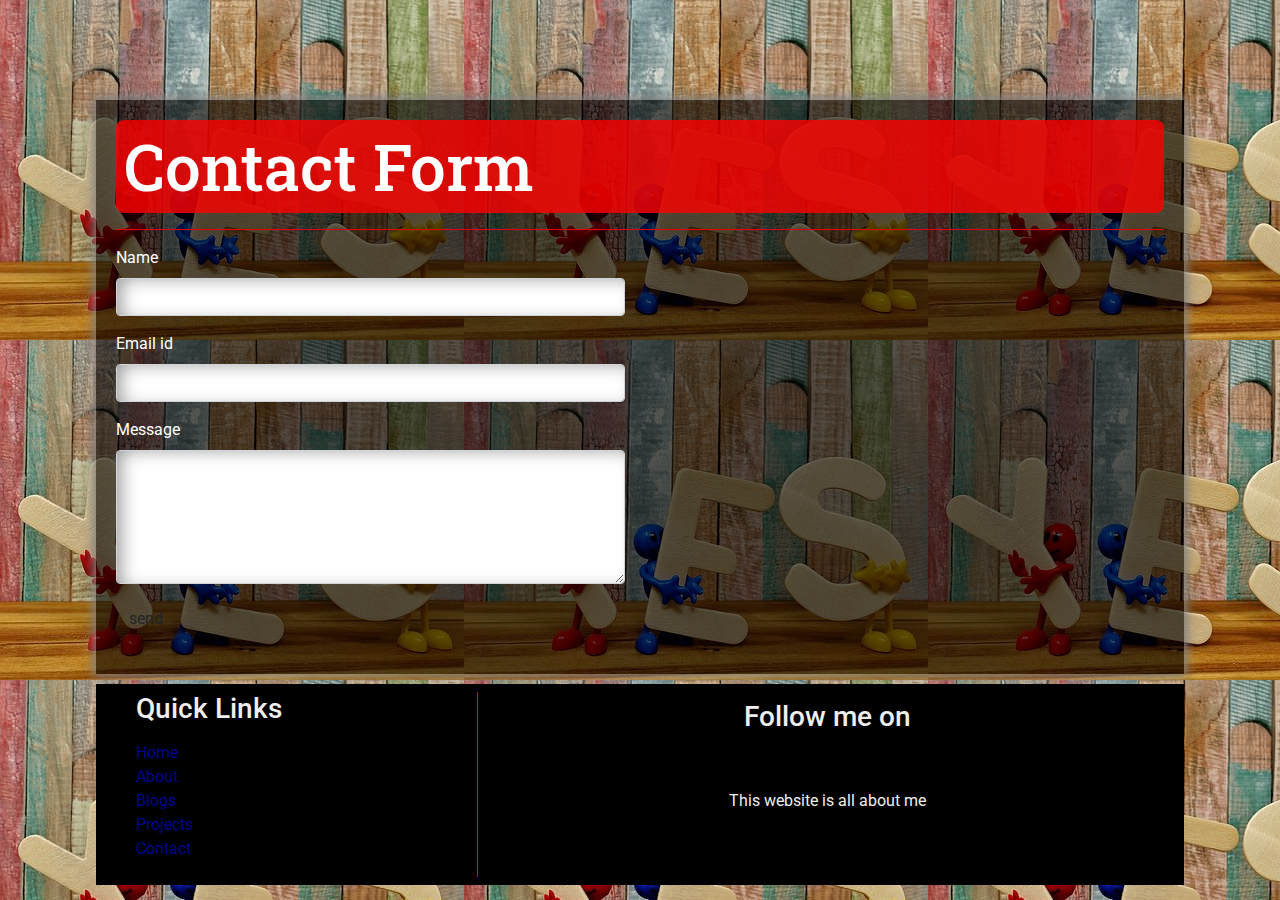
<file: MY BLOG/contact.html>
<html lang="en">

<head>
  <meta charset="UTF-8">
  <meta name="viewport" content="width=device-width, initial-scale=1.0">
  <meta http-equiv="X-UA-Compatible" content="ie=edge">
      <link rel="stylesheet" href="https://maxcdn.bootstrapcdn.com/bootstrap/4.3.1/css/bootstrap.min.css">
      <script src="https://cdnjs.cloudflare.com/ajax/libs/popper.js/1.14.7/umd/popper.min.js"></script>
      <script src="https://maxcdn.bootstrapcdn.com/bootstrap/4.3.1/js/bootstrap.min.js"></script>
      
  <link rel="stylesheet" href="https://use.fontawesome.com/releases/v5.1.0/css/all.css" integrity="sha384-lKuwvrZot6UHsBSfcMvOkWwlCMgc0TaWr+30HWe3a4ltaBwTZhyTEggF5tJv8tbt"
    crossorigin="anonymous">
  <link href="https://fonts.googleapis.com/css?family=Roboto|Roboto+Condensed|Roboto+Slab" rel="stylesheet">
  <link rel="stylesheet" href="style.css">
  <title>ALIVA  BLOG</title>


  <style>

  body{

background-image: url(151.jpg);
background-size: ;
  }

  .container
  {

    background: rgb(0,0,0,.6);
    color:white;
    margin-top: 100px;
    padding: 20px;
    box-shadow: 0px 0px 10px 3px grey;

  }
  hr
  {
    background: red;
  }


footer
{
  margin-top: 10px;
}


</style>
</head>

<body>
 
<main>

 
<div class="container">
<h1>Contact Form</h1>
<hr>

<div class="row">
<div class="col-md-offset-3 col-md-6">

<form>
<div class="form-group">
 <label >Name</label>
 <input type="text" class="form-control">
</div>

<div class="form-group">
 <label>Email id</label>
 <input type="text" class="form-control">
</div>

<div class="form-group">
 <label>Message</label>
 <textarea class="form-control"  rows="5"></textarea>
</div>

<div class="form-group">
 <button class="btn btn-primary-button-block">send</button>
</div>
</form>
</div>
</div>
</div>

    <footer>
            <div id="left-footer">
                <h3>Quick Links</h3>
                <p>
                    <ul>
                        <li>
                            <a href="index.html">Home</a>
                        </li>
                        <li>
                            <a href="about.html">About</a>
                        </li>
                        
                        <li>
                            <a href="blogslist.html">Blogs</a>
                        </li>
                        <li>
                            <a href="project.html">Projects</a>
                        </li>
                        <li>
                            <a href="contact.html">Contact</a>
                        </li>
                    </ul>
                </p>
            </div>

            <div id="right-footer">
                <h3>Follow me on</h3>
                <div id="social-media-footer">
                    <ul>
                        <li>
                            <a href="#">
                                <i class="fab fa-github"></i>
                            </a>
                        </li>
                        <li>
                            <a href="#">
                                <i class="fab fa-twitter"></i>
                            </a>
                        </li>
                        <li>
                            <a href="#">
                                <i class="fab fa-linkedin"></i>
                            </a>
                        </li>
                    </ul>
                </div>
                <p>This website is all about me</p>
            </div>
        </footer>

    </main>

    <script src="main.js"></script>
</body>

</html>
</file>
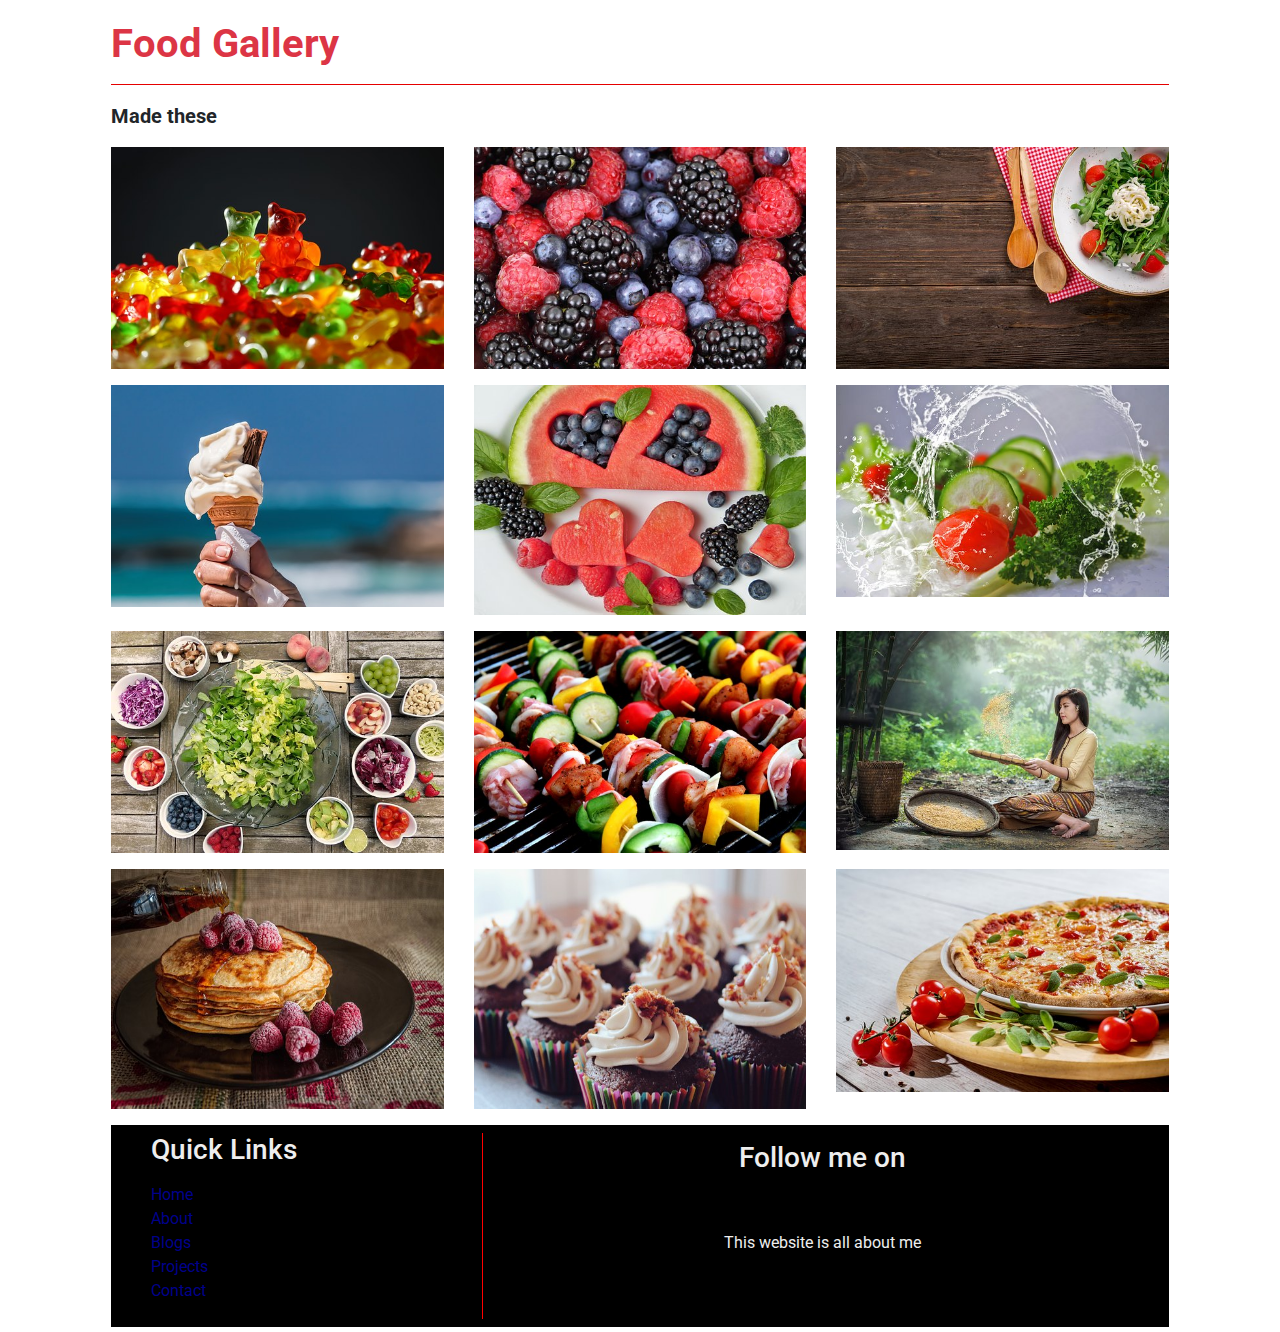
<file: MY BLOG/cook.html>
<!DOCTYPE html>
<html lang="en">

<head>
      <meta charset="UTF-8">
      <meta name="viewport" content="width=device-width, initial-scale=1.0">
      <link rel="stylesheet" href="https://maxcdn.bootstrapcdn.com/bootstrap/4.3.1/css/bootstrap.min.css">
      <script src="https://cdnjs.cloudflare.com/ajax/libs/popper.js/1.14.7/umd/popper.min.js"></script>
      <script src="https://maxcdn.bootstrapcdn.com/bootstrap/4.3.1/js/bootstrap.min.js"></script>
      <link rel="stylesheet" href="https://use.fontawesome.com/releases/v5.1.0/css/all.css" integrity="sha384-lKuwvrZot6UHsBSfcMvOkWwlCMgc0TaWr+30HWe3a4ltaBwTZhyTEggF5tJv8tbt"
      crossorigin="anonymous">
      <link href="https://fonts.googleapis.com/css?family=Roboto|Roboto+Condensed|Roboto+Slab" rel="stylesheet">
      <link rel="stylesheet" href="style.css">
      <title>ALIVA BLOG</title>
</head>

<body>

        

<main>

<div class="container">

  <h5 class="text-danger" ><b>Food Gallery</b>
  <hr color="red">
  </h5>
  <p style="font-size: 20px;"><b>Made these</b></p>
  <p></p>
  <p></p>
  <div class="row">
    <div class="col-md-4">
      <div class="thumbnail">
        <a href="/w3images/lights.jpg" target="_blank">
          <img src="img/88.jpg" alt="Lights" style="width:100%">
          <div class="caption">
            <p></p>
          </div>
        </a>
      </div>
    </div>
    <div class="col-md-4">
      <div class="thumbnail">
        <a href="/w3images/nature.jpg" target="_blank">
          <img src="img/89.jpg" alt="Nature" style="width:100%">
          <div class="caption">
            <p></p>
          </div>
        </a>
      </div>
    </div>
    <div class="col-md-4">
      <div class="thumbnail">
        <a href="/w3images/fjords.jpg" target="_blank">
          <img src="img/90.jpg" alt="Fjords" style="width:100%">
          <div class="caption">
            <p></p>
          </div>
        </a>
      </div>
    </div>
  
    <div class="col-md-4">
      <div class="thumbnail">
        <a href="/w3images/lights.jpg" target="_blank">
          <img src="img/91.jpg" alt="Lights" style="width:100%">
          <div class="caption">
            <p></p>
          </div>
        </a>
      </div>
    </div>
    <div class="col-md-4">
      <div class="thumbnail">
        <a href="/w3images/nature.jpg" target="_blank">
          <img src="img/92.jpg" alt="Nature" style="width:100%;height:230px;">
          <div class="caption">
            <p></p>
          </div>
        </a>
      </div>
    </div>
    <div class="col-md-4">
      <div class="thumbnail">
        <a href="/w3images/fjords.jpg" target="_blank">
          <img src="img/93.jpg" alt="Fjords" style="width:100%;">
          <div class="caption">
            <p></p>
          </div>
        </a>
      </div>
    </div>
    <div class="col-md-4">
      <div class="thumbnail">
        <a href="/w3images/nature.jpg" target="_blank">
          <img src="img/94.jpg" alt="Nature" style="width:100%">
          <div class="caption">
            <p></p>
          </div>
        </a>
      </div>
    </div>
    <div class="col-md-4">
      <div class="thumbnail">
        <a href="/w3images/fjords.jpg" target="_blank">
          <img src="img/95.jpg" alt="Fjords" style="width:100%">
          <div class="caption">
            <p></p>
          </div>
        </a>
      </div>
    </div>
  
    <div class="col-md-4">
      <div class="thumbnail">
        <a href="/w3images/lights.jpg" target="_blank">
          <img src="img/96.jpg" alt="Lights" style="width:100%;">
          <div class="caption">
            <p></p>
          </div>
        </a>
      </div>
    </div>
    <div class="col-md-4">
      <div class="thumbnail">
        <a href="/w3images/nature.jpg" target="_blank">
          <img src="img/97.jpg" alt="Nature" style="width:100%;height:240px;">
          <div class="caption">
            <p></p>
          </div>
        </a>
      </div>
    </div>
    <div class="col-md-4">
      <div class="thumbnail">
        <a href="/w3images/fjords.jpg" target="_blank">
          <img src="img/98.jpg" alt="Fjords" style="width:100%;height:240px;">
          <div class="caption">
            <p></p>
          </div>
        </a>
      </div>
    </div>
    <div class="col-md-4">
      <div class="thumbnail">
        <a href="/w3images/fjords.jpg" target="_blank">
          <img src="img/99.jpg" alt="Fjords" style="width:100%">
          <div class="caption">
            <p></p>
          </div>
        </a>
      </div>
    </div>


</div>




    <footer>
            <div id="left-footer">
                <h3>Quick Links</h3>
                <p>
                    <ul>
                        <li>
                            <a href="index.html">Home</a>
                        </li>
                        <li>
                            <a href="about.html">About</a>
                        </li>
                        
                        <li>
                            <a href="blogslist.html">Blogs</a>
                        </li>
                        <li>
                            <a href="project.html">Projects</a>
                        </li>
                        <li>
                            <a href="contact.html">Contact</a>
                        </li>
                    </ul>
                </p>
            </div>

            <div id="right-footer">
                <h3>Follow me on</h3>
                <div id="social-media-footer">
                    <ul>
                        <li>
                            <a href="#">
                                <i class="fab fa-github"></i>
                            </a>
                        </li>
                        <li>
                            <a href="#">
                                <i class="fab fa-twitter"></i>
                            </a>
                        </li>
                        <li>
                            <a href="#">
                                <i class="fab fa-linkedin"></i>
                            </a>
                        </li>
                    </ul>
                </div>
                <p>This website is all about me</p>
            </div>
        </footer>

    </main>

    <script src="main.js"></script>
</body>

</html>
</file>
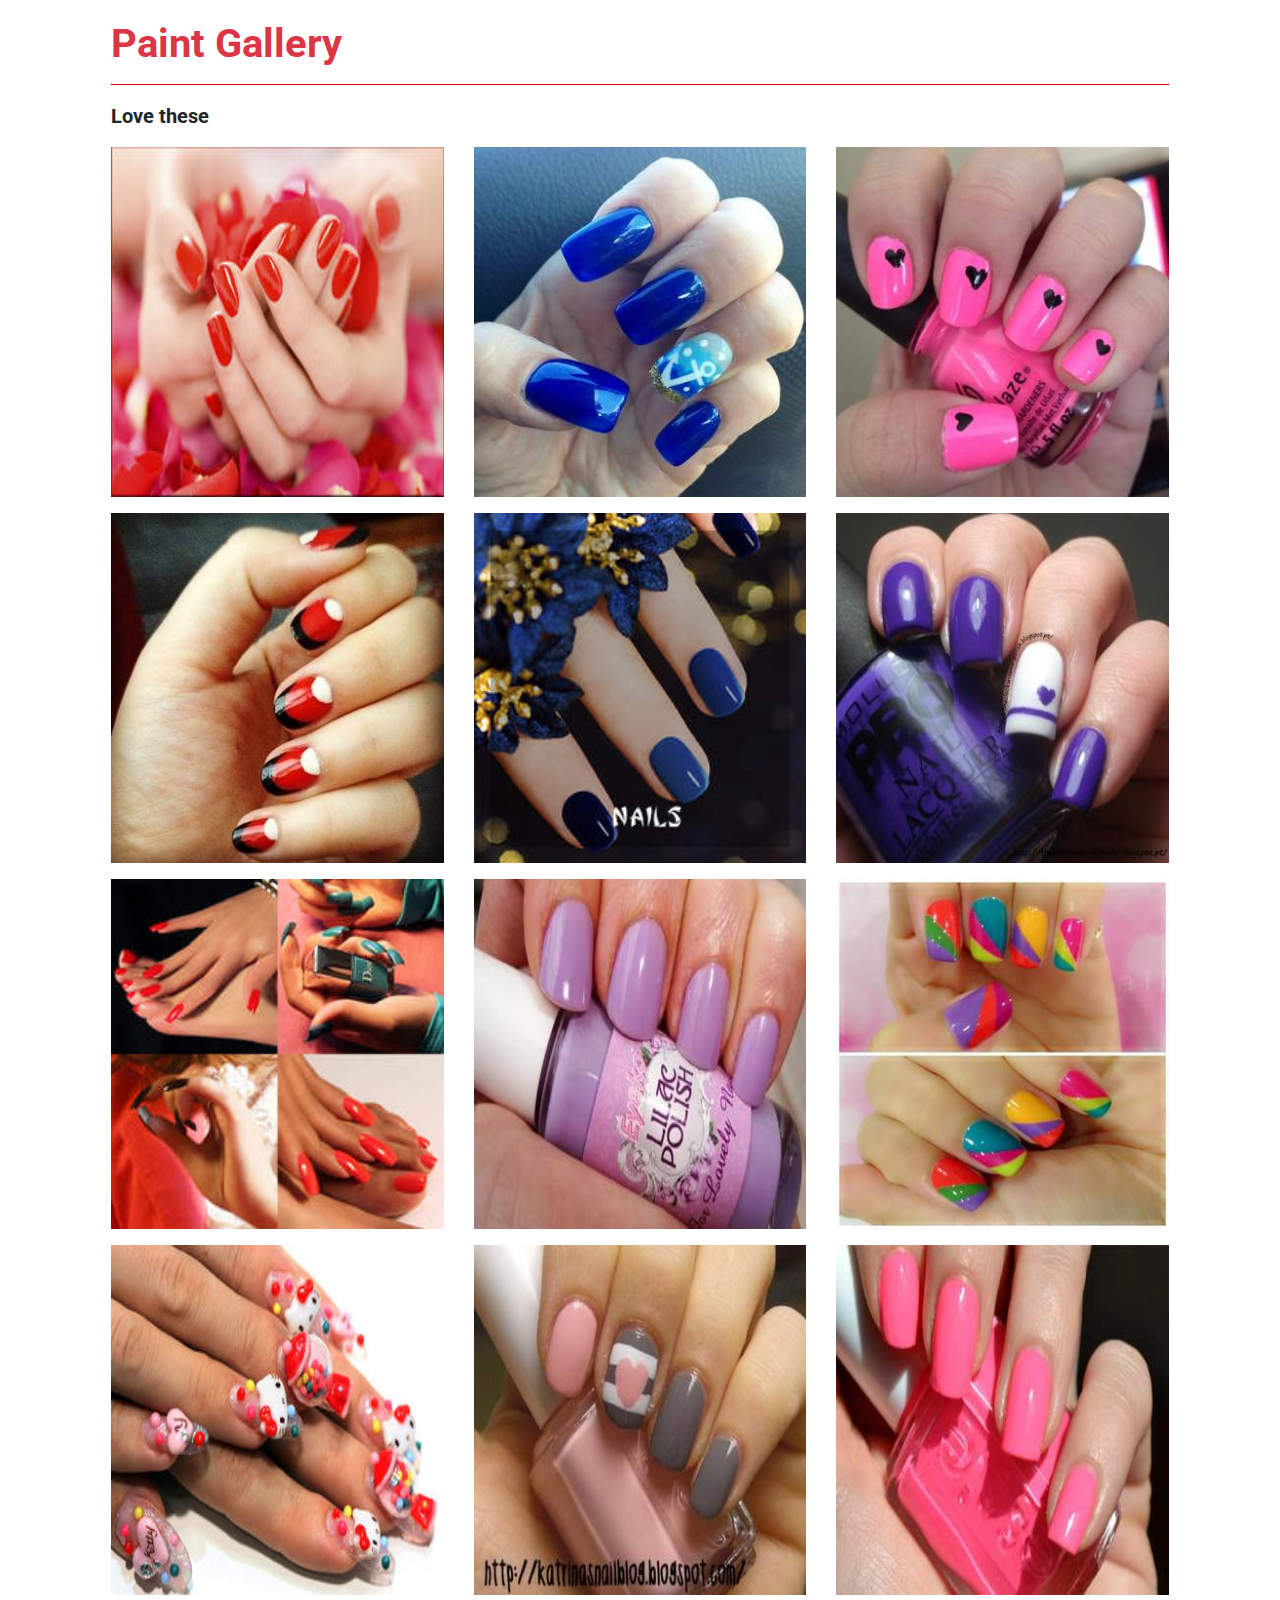
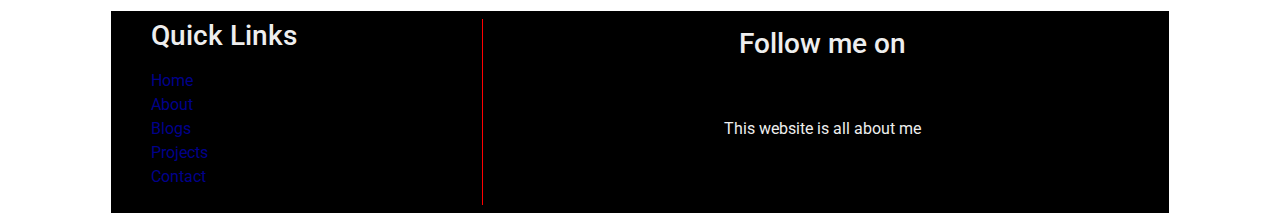
<file: MY BLOG/paint.html>
<!DOCTYPE html>
<html lang="en">

<head>
      <meta charset="UTF-8">
      <meta name="viewport" content="width=device-width, initial-scale=1.0">
      <link rel="stylesheet" href="https://maxcdn.bootstrapcdn.com/bootstrap/4.3.1/css/bootstrap.min.css">
      <script src="https://cdnjs.cloudflare.com/ajax/libs/popper.js/1.14.7/umd/popper.min.js"></script>
      <script src="https://maxcdn.bootstrapcdn.com/bootstrap/4.3.1/js/bootstrap.min.js"></script>
      <link rel="stylesheet" href="https://use.fontawesome.com/releases/v5.1.0/css/all.css" integrity="sha384-lKuwvrZot6UHsBSfcMvOkWwlCMgc0TaWr+30HWe3a4ltaBwTZhyTEggF5tJv8tbt"
      crossorigin="anonymous">
      <link href="https://fonts.googleapis.com/css?family=Roboto|Roboto+Condensed|Roboto+Slab" rel="stylesheet">
      <link rel="stylesheet" href="style.css">
      <title>ALIVA BLOG</title>
</head>

<body>

        

<main>

<div class="container">

  <h5 class="text-danger" ><b>Paint Gallery</b>
  <hr color="red">
  </h5>
  <p style="font-size: 20px;"><b>Love these</b></p>
  <p></p>
  <p></p>
  <div class="row">
    <div class="col-md-4">
      <div class="thumbnail">
        <a href="/w3images/lights.jpg" target="_blank">
          <img src="img/120.jpg" alt="Lights" style="width:100%;height:350px;">
          <div class="caption">
            <p></p>
          </div>
        </a>
      </div>
    </div>
    <div class="col-md-4">
      <div class="thumbnail">
        <a href="/w3images/nature.jpg" target="_blank">
          <img src="img/121.jpg" alt="Nature" style="width:100%;height:350px;">
          <div class="caption">
            <p></p>
          </div>
        </a>
      </div>
    </div>
    <div class="col-md-4">
      <div class="thumbnail">
        <a href="/w3images/fjords.jpg" target="_blank">
          <img src="img/122.jpg" alt="Fjords" style="width:100%;height:350px;">
          <div class="caption">
            <p></p>
          </div>
        </a>
      </div>
    </div>
  
    <div class="col-md-4">
      <div class="thumbnail">
        <a href="/w3images/lights.jpg" target="_blank">
          <img src="img/123.jpg" alt="Lights" style="width:100%;height:350px;">
          <div class="caption">
            <p></p>
          </div>
        </a>
      </div>
    </div>
    <div class="col-md-4">
      <div class="thumbnail">
        <a href="/w3images/nature.jpg" target="_blank">
          <img src="img/124.jpg" alt="Nature" style="width:100%;height:350px;">
          <div class="caption">
            <p></p>
          </div>
        </a>
      </div>
    </div>
    <div class="col-md-4">
      <div class="thumbnail">
        <a href="/w3images/fjords.jpg" target="_blank">
          <img src="img/125.jpg" alt="Fjords" style="width:100%;height:350px;">
          <div class="caption">
            <p></p>
          </div>
        </a>
      </div>
    </div>
    <div class="col-md-4">
      <div class="thumbnail">
        <a href="/w3images/nature.jpg" target="_blank">
          <img src="img/126.jpg" alt="Nature" style="width:100%;height:350px;">
          <div class="caption">
            <p></p>
          </div>
        </a>
      </div>
    </div>
    <div class="col-md-4">
      <div class="thumbnail">
        <a href="/w3images/fjords.jpg" target="_blank">
          <img src="img/127.jpg" alt="Fjords" style="width:100%;height:350px;">
          <div class="caption">
            <p></p>
          </div>
        </a>
      </div>
    </div>

    <div class="col-md-4">
      <div class="thumbnail">
        <a href="/w3images/fjords.jpg" target="_blank">
          <img src="img/128.jpg" alt="Fjords" style="width:100%;height:350px;">
          <div class="caption">
            <p></p>
          </div>
        </a>
      </div>
    </div>
    <div class="col-md-4">
      <div class="thumbnail">
        <a href="/w3images/nature.jpg" target="_blank">
          <img src="img/129.jpg" alt="Nature" style="width:100%;height:350px;">
          <div class="caption">
            <p></p>
          </div>
        </a>
      </div>
    </div>
    <div class="col-md-4">
      <div class="thumbnail">
        <a href="/w3images/fjords.jpg" target="_blank">
          <img src="img/130.jpg" alt="Fjords" style="width:100%;height:350px;">
          <div class="caption">
            <p></p>
          </div>
        </a>
      </div>
    </div>
  <div class="col-md-4">
      <div class="thumbnail">
        <a href="/w3images/lights.jpg" target="_blank">
          <img src="img/131.jpg" alt="Lights" style="width:100%;height:350px;">
          <div class="caption">
            <p></p>
          </div>
        </a>
      </div>
    </div>


</div>




    <footer>
            <div id="left-footer">
                <h3>Quick Links</h3>
                <p>
                    <ul>
                        <li>
                            <a href="index.html">Home</a>
                        </li>
                        <li>
                            <a href="about.html">About</a>
                        </li>
                        
                        <li>
                            <a href="blogslist.html">Blogs</a>
                        </li>
                        <li>
                            <a href="project.html">Projects</a>
                        </li>
                        <li>
                            <a href="contact.html">Contact</a>
                        </li>
                    </ul>
                </p>
            </div>

            <div id="right-footer">
                <h3>Follow me on</h3>
                <div id="social-media-footer">
                    <ul>
                        <li>
                            <a href="#">
                                <i class="fab fa-github"></i>
                            </a>
                        </li>
                        <li>
                            <a href="#">
                                <i class="fab fa-twitter"></i>
                            </a>
                        </li>
                        <li>
                            <a href="#">
                                <i class="fab fa-linkedin"></i>
                            </a>
                        </li>
                    </ul>
                </div>
                <p>This website is all about me</p>
            </div>
        </footer>

    </main>

    <script src="main.js"></script>
</body>

</html>
</file>
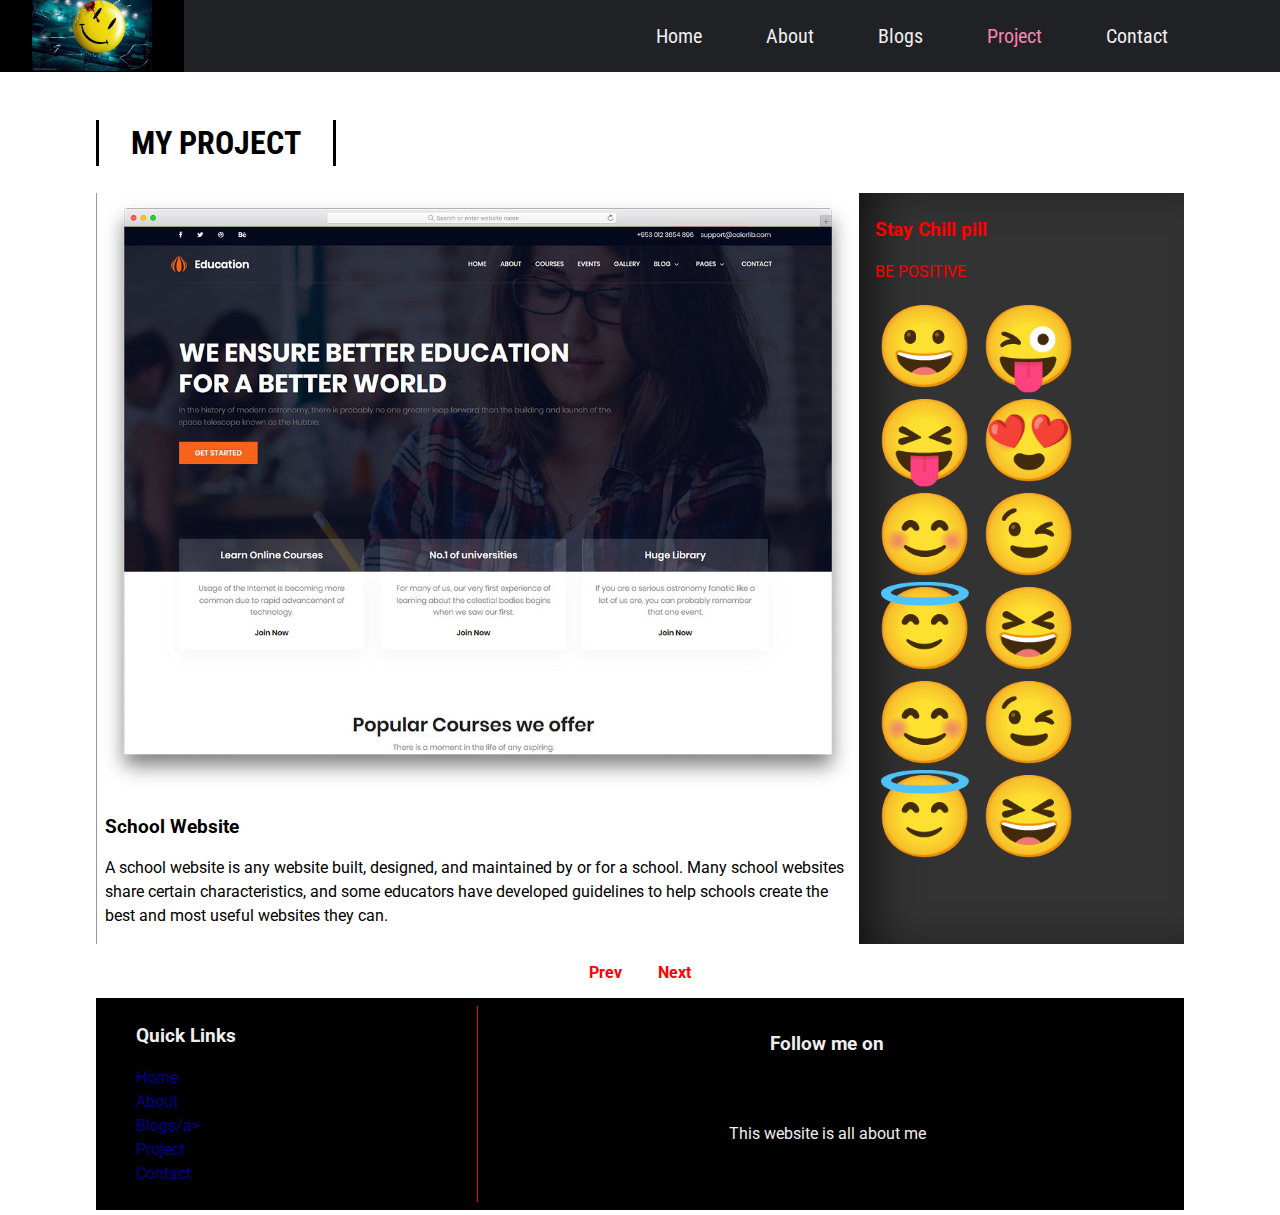
<file: MY BLOG/project.html>
<!DOCTYPE html>
<html lang="en">

<head>
  <meta charset="UTF-8">
  <meta name="viewport" content="width=device-width, initial-scale=1.0">
  <meta http-equiv="X-UA-Compatible" content="ie=edge">
  <link rel="stylesheet" href="https://use.fontawesome.com/releases/v5.1.0/css/all.css" integrity="sha384-lKuwvrZot6UHsBSfcMvOkWwlCMgc0TaWr+30HWe3a4ltaBwTZhyTEggF5tJv8tbt"
    crossorigin="anonymous">
  <link href="https://fonts.googleapis.com/css?family=Roboto|Roboto+Condensed|Roboto+Slab" rel="stylesheet">
  <link rel="stylesheet" href="style.css">
  <title>ALIVA BLOG</title>
</head>

<body>
  <div id="slideout-menu">
      <ul>
          <li>
              <a href="index.html">Home</a>
          </li>
          <li>
              <a  href="about.html">About</a>
          </li>
          <li>
              <a href="blogslist.html">Blogs</a>
          </li>
          <li>
              <a href="project.html" class="active">Project</a>
          </li>
          <li>
              <a href="contact.html">Contact</a>
          </li>
          <li>
              <input type="text" placeholder="Search Here">
          </li>
      </ul>
  </div>

  <nav>
      <div id="logo-img">
          <a href="#">
              <img src="img/42.jpg" >
          </a>
      </div>
      <div id="menu-icon">
          <i class="fas fa-bars"></i>
      </div>
      <ul>
          <li>
              <a href="index.html">Home</a>
          </li>
          <li>
              <a  href="about.html">About</a>
          </li>
          <li>
              <a href="blogslist.html">Blogs</a>
          </li>
          <li>
              <a href="project.html" class="active">Project</a>
          </li>
          <li>
              <a href="contact.html">Contact</a>
          </li>
          <li>
              <div id="search-icon">
                  <i class="fas fa-search"></i>
              </div>
          </li>
      </ul>
  </nav>

  <div id="searchbox">
      <input type="text" placeholder="Search Here">
  </div>

  <main>

    <h2 class="page-heading">MY PROJECT</h2>
    <div id="post-container">
      <section id="blogpost">
        <div class="card">
          
            
          <div class="card-image">
            <img src="img/155.jpg" alt="Card Image">
          </div>
          <div class="card-description">
            <h3>School Website</h3>
            <p>
              
               A school website is any website built, designed, and maintained by or for a school. Many school websites share certain characteristics, and some educators have developed guidelines to help schools create the best and most useful websites they can.




            </p>
          </div>
        </div>

        
      </section>


      <aside id="sidebar" >
        <h3>Stay Chill pill</h3>
        <p>BE POSITIVE</p>


            <span style='font-size:80px;'>&#128512;</span>
            <span style='font-size:80px;'>&#128540;</span>
            <span style='font-size:80px;'>&#128541;</span>
            <span style='font-size:80px;'>&#128525;</span>
            <span style='font-size:80px;'>&#128522;</span>
            <span style='font-size:80px;'>&#128521;</span>
            <span style='font-size:80px;'>&#128519;</span>
            <span style='font-size:80px;'>&#128518;</span>
            <span style='font-size:80px;'>&#128522;</span>
            <span style='font-size:80px;'>&#128521;</span>
            <span style='font-size:80px;'>&#128519;</span>
            <span style='font-size:80px;'>&#128518;</span>




     </aside>
  
</div>

  <div class="pagination">
      <a href="blogslist.html">Prev</a>
      <a href="project2.html">Next</a>
    </div>




    

    <footer>
        <div id="left-footer">
            <h3>Quick Links</h3>
            <p>
                <ul>
                    <li>
                        <a href="index.html">Home</a>
                    </li>
                    <li>
                        <a href="about.html">About</a>
                    </li>
                    <li>
                        <a href="blogslist">Blogs/a>
                    </li>
                    <li>
                        <a href="project.html">Project</a>
                    </li>
                    <li>
                        <a href="contact.html">Contact</a>
                    </li>
                  
                </ul>
            </p>
        </div>

        <div id="right-footer">
            <h3>Follow me on</h3>
            <div id="social-media-footer">
                <ul>
                    <li>
                        <a href="#">
                            <i class="fab fa-github"></i>
                        </a>
                    </li>
                    <li>
                        <a href="#">
                            <i class="fab fa-twitter"></i>
                        </a>
                    </li>
                    <li>
                        <a href="#">
                            <i class="fab fa-linkedin"></i>
                        </a>
                    </li>
                </ul>
            </div>
            <p>This website is all about me</p>
        </div>
    </footer>

  </main>

  <script src="main.js"></script>
</body>

</html>
</file>
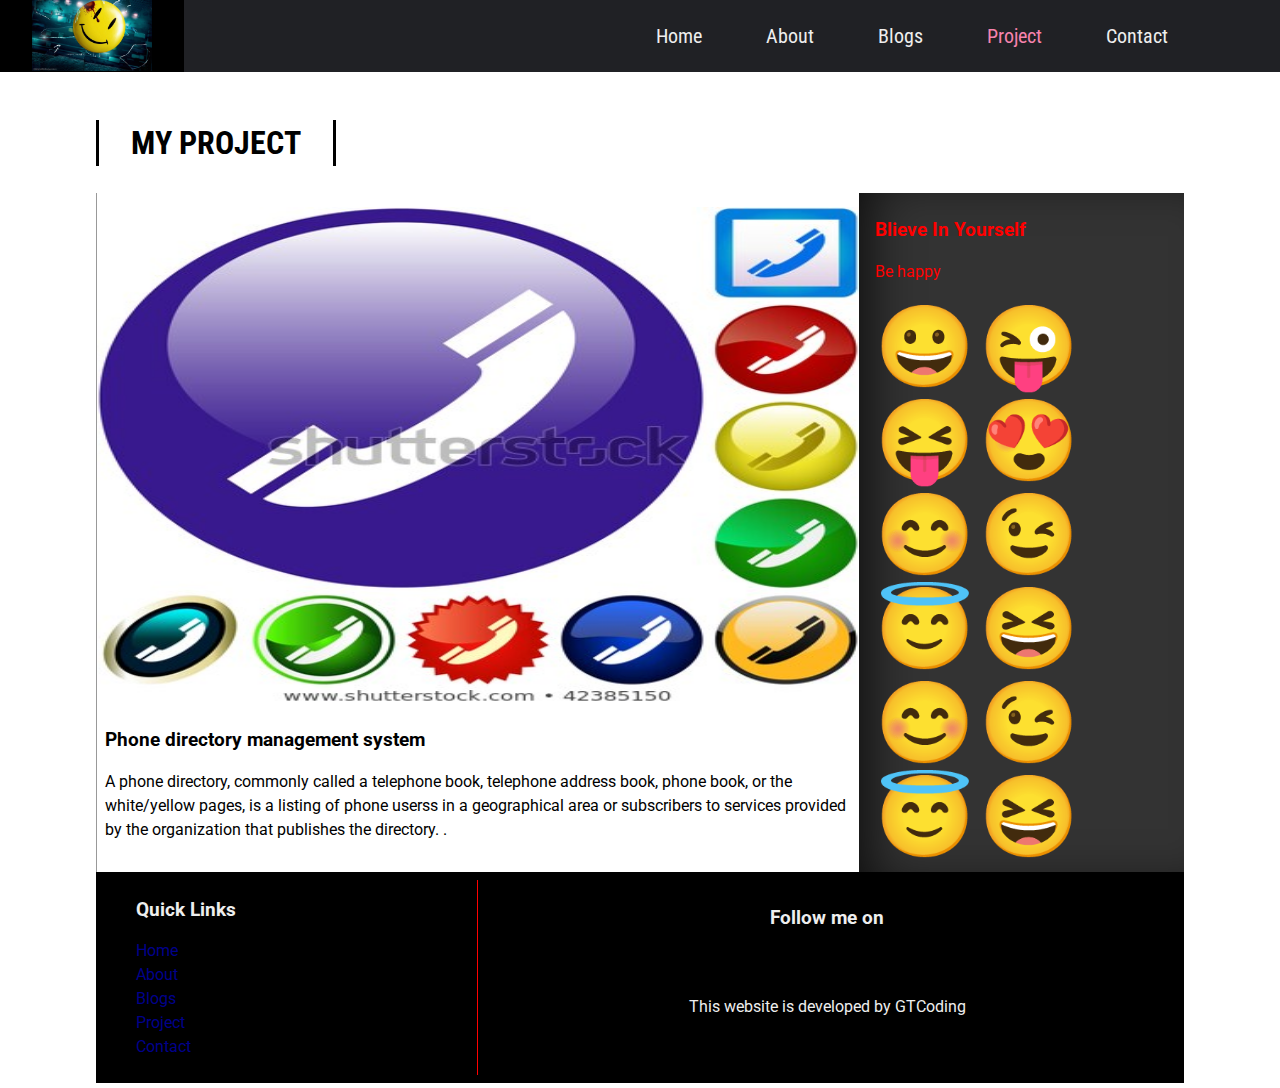
<file: MY BLOG/project2.html>
<!DOCTYPE html>
<html lang="en">

<head>
  <meta charset="UTF-8">
  <meta name="viewport" content="width=device-width, initial-scale=1.0">
  <meta http-equiv="X-UA-Compatible" content="ie=edge">
  <link rel="stylesheet" href="https://use.fontawesome.com/releases/v5.1.0/css/all.css" integrity="sha384-lKuwvrZot6UHsBSfcMvOkWwlCMgc0TaWr+30HWe3a4ltaBwTZhyTEggF5tJv8tbt"
    crossorigin="anonymous">
  <link href="https://fonts.googleapis.com/css?family=Roboto|Roboto+Condensed|Roboto+Slab" rel="stylesheet">
  <link rel="stylesheet" href="style.css">
  <title>ALIVA BLOG</title>
</head>

<body>
  <div id="slideout-menu">
      <ul>
          <li>
              <a href="index.html">Home</a>
          </li>
          <li>
              <a  href="about.html">About</a>
          </li>
          <li>
              <a href="blogslist.html">Blogs</a>
          </li>
          <li>
              <a href="project.html" class="active">Project</a>
          </li>
          <li>
              <a href="contact.html">Contact</a>
          </li>
          <li>
              <input type="text" placeholder="Search Here">
          </li>
      </ul>
  </div>

  <nav>
      <div id="logo-img">
          <a href="#">
              <img src="img/42.jpg" >
          </a>
      </div>
      <div id="menu-icon">
          <i class="fas fa-bars"></i>
      </div>
      <ul>
          <li>
              <a href="index.html">Home</a>
          </li>
          <li>
              <a  href="about.html">About</a>
          </li>
          <li>
              <a href="blogslist.html">Blogs</a>
          </li>
          <li>
              <a href="project.html" class="active">Project</a>
          </li>
          <li>
              <a href="contact.html">Contact</a>
          </li>
          <li>
              <div id="search-icon">
                  <i class="fas fa-search"></i>
              </div>
          </li>
      </ul>
  </nav>

  <div id="searchbox">
      <input type="text" placeholder="Search Here">
  </div>

  <main>

    <h2 class="page-heading">MY PROJECT</h2>
    <div id="post-container">
      <section id="blogpost">
        <div class="card">
        
            
          <div class="card-image">
            <img src="img/156.jpg" height="500" alt="Card Image">
          </div>
          <div class="card-description">
            <h3>Phone directory management system</h3>
            <p>

                  A phone directory, commonly called a telephone book, telephone address book, phone book, or the white/yellow pages, is a listing of phone userss in a geographical area or subscribers to services provided by the organization that publishes the directory.



            .</p>
          </div>
        </div>

        
      </section>

      <aside id="sidebar">
        <h3>Blieve In Yourself</h3>
        <p>Be happy</p>



            <span style='font-size:80px;'>&#128512;</span>
            <span style='font-size:80px;'>&#128540;</span>
            <span style='font-size:80px;'>&#128541;</span>
            <span style='font-size:80px;'>&#128525;</span>
            <span style='font-size:80px;'>&#128522;</span>
            <span style='font-size:80px;'>&#128521;</span>
            <span style='font-size:80px;'>&#128519;</span>
            <span style='font-size:80px;'>&#128518;</span>
            <span style='font-size:80px;'>&#128522;</span>
            <span style='font-size:80px;'>&#128521;</span>
            <span style='font-size:80px;'>&#128519;</span>
            <span style='font-size:80px;'>&#128518;</span>







      </aside>
    </div>

    <footer>
        <div id="left-footer">
            <h3>Quick Links</h3>
            <p>
                <ul>
                    <li>
                        <a href="index.html">Home</a>
                    </li>
                    <li>
                        <a href="about.html">About</a>
                    </li>
                    <li>
                        <a href="blogslist">Blogs</a>
                    </li>
                    <li>
                        <a href="project.html">Project</a>
                    </li>
                    <li>
                        <a href="contact.html">Contact</a>
                    </li>
                  
                </ul>
            </p>
        </div>

        <div id="right-footer">
            <h3>Follow me on</h3>
            <div id="social-media-footer">
                <ul>
                    <li>
                        <a href="#">
                            <i class="fab fa-github"></i>
                        </a>
                    </li>
                    <li>
                        <a href="#">
                            <i class="fab fa-twitter"></i>
                        </a>
                    </li>
                    <li>
                        <a href="#">
                            <i class="fab fa-linkedin"></i>
                        </a>
                    </li>
                </ul>
            </div>
            <p>This website is developed by GTCoding</p>
        </div>
    </footer>

  </main>

  <script src="main.js"></script>
</body>

</html>
</file>
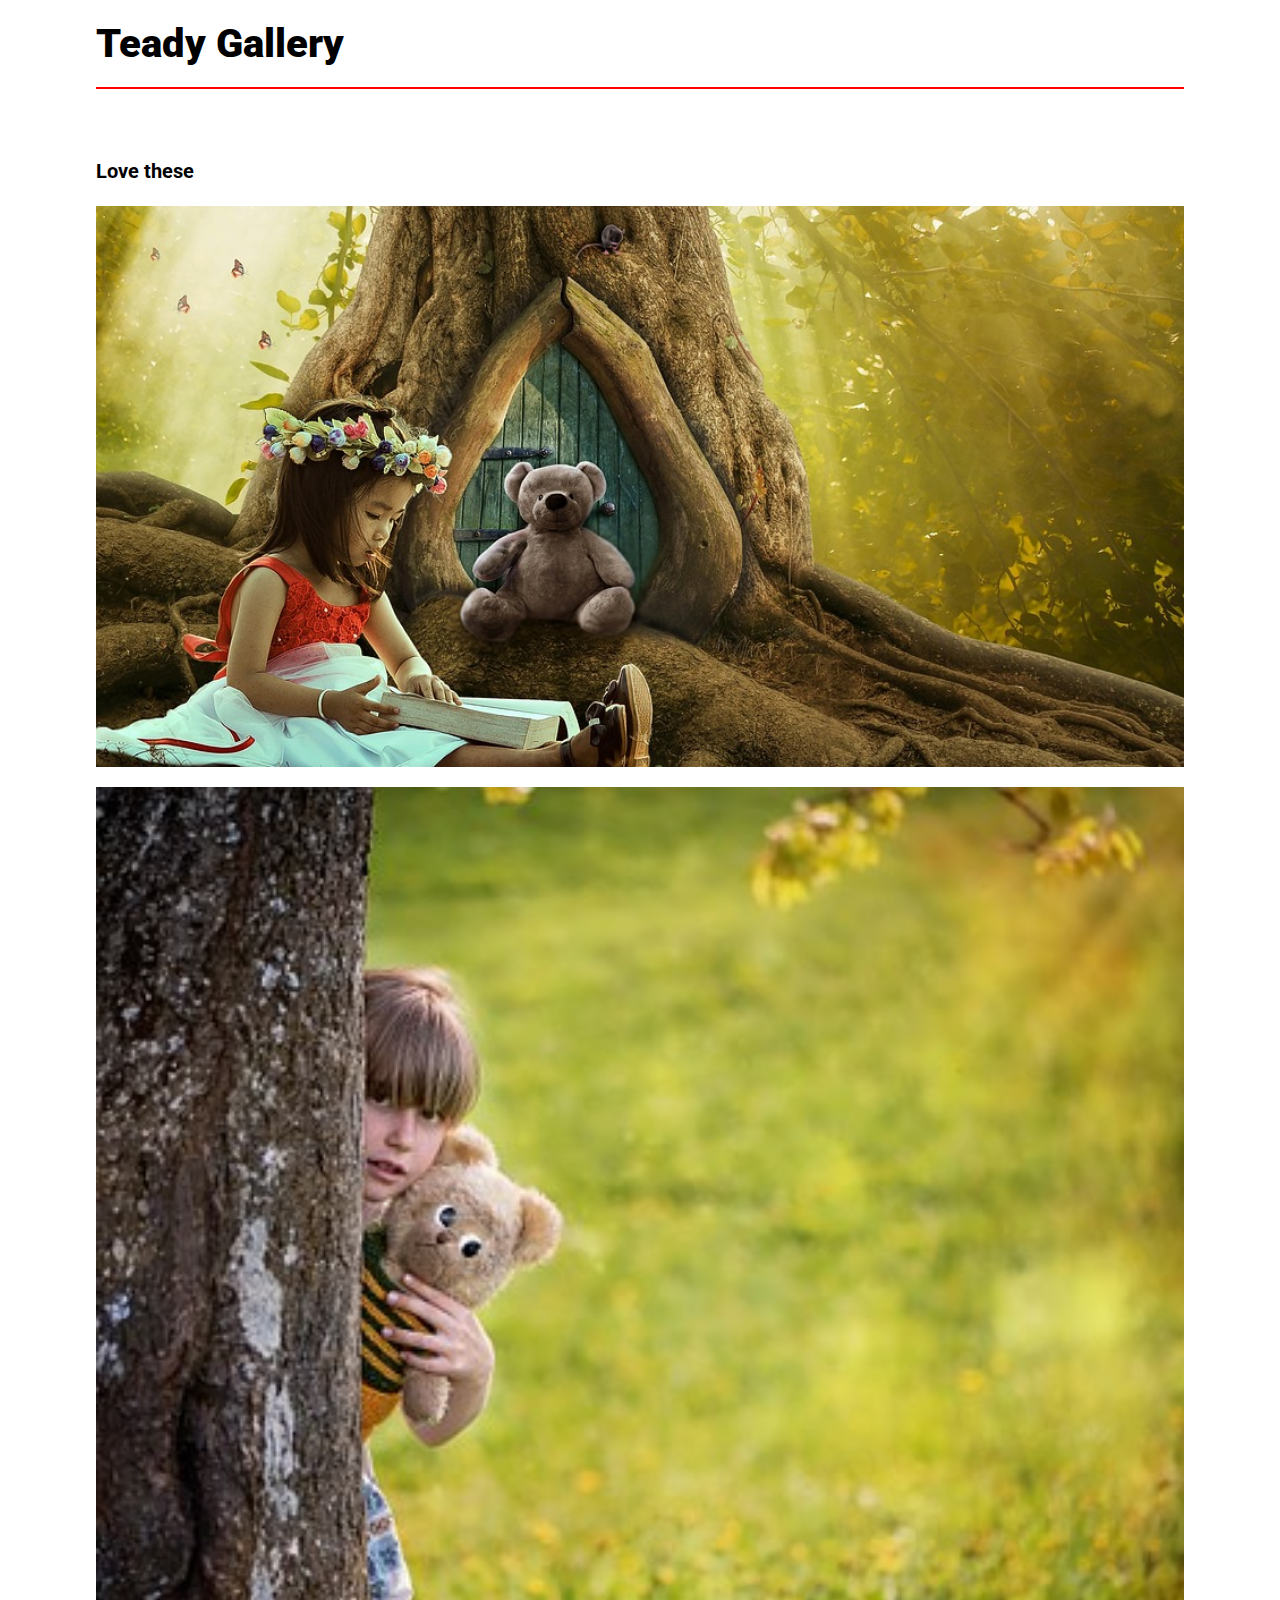
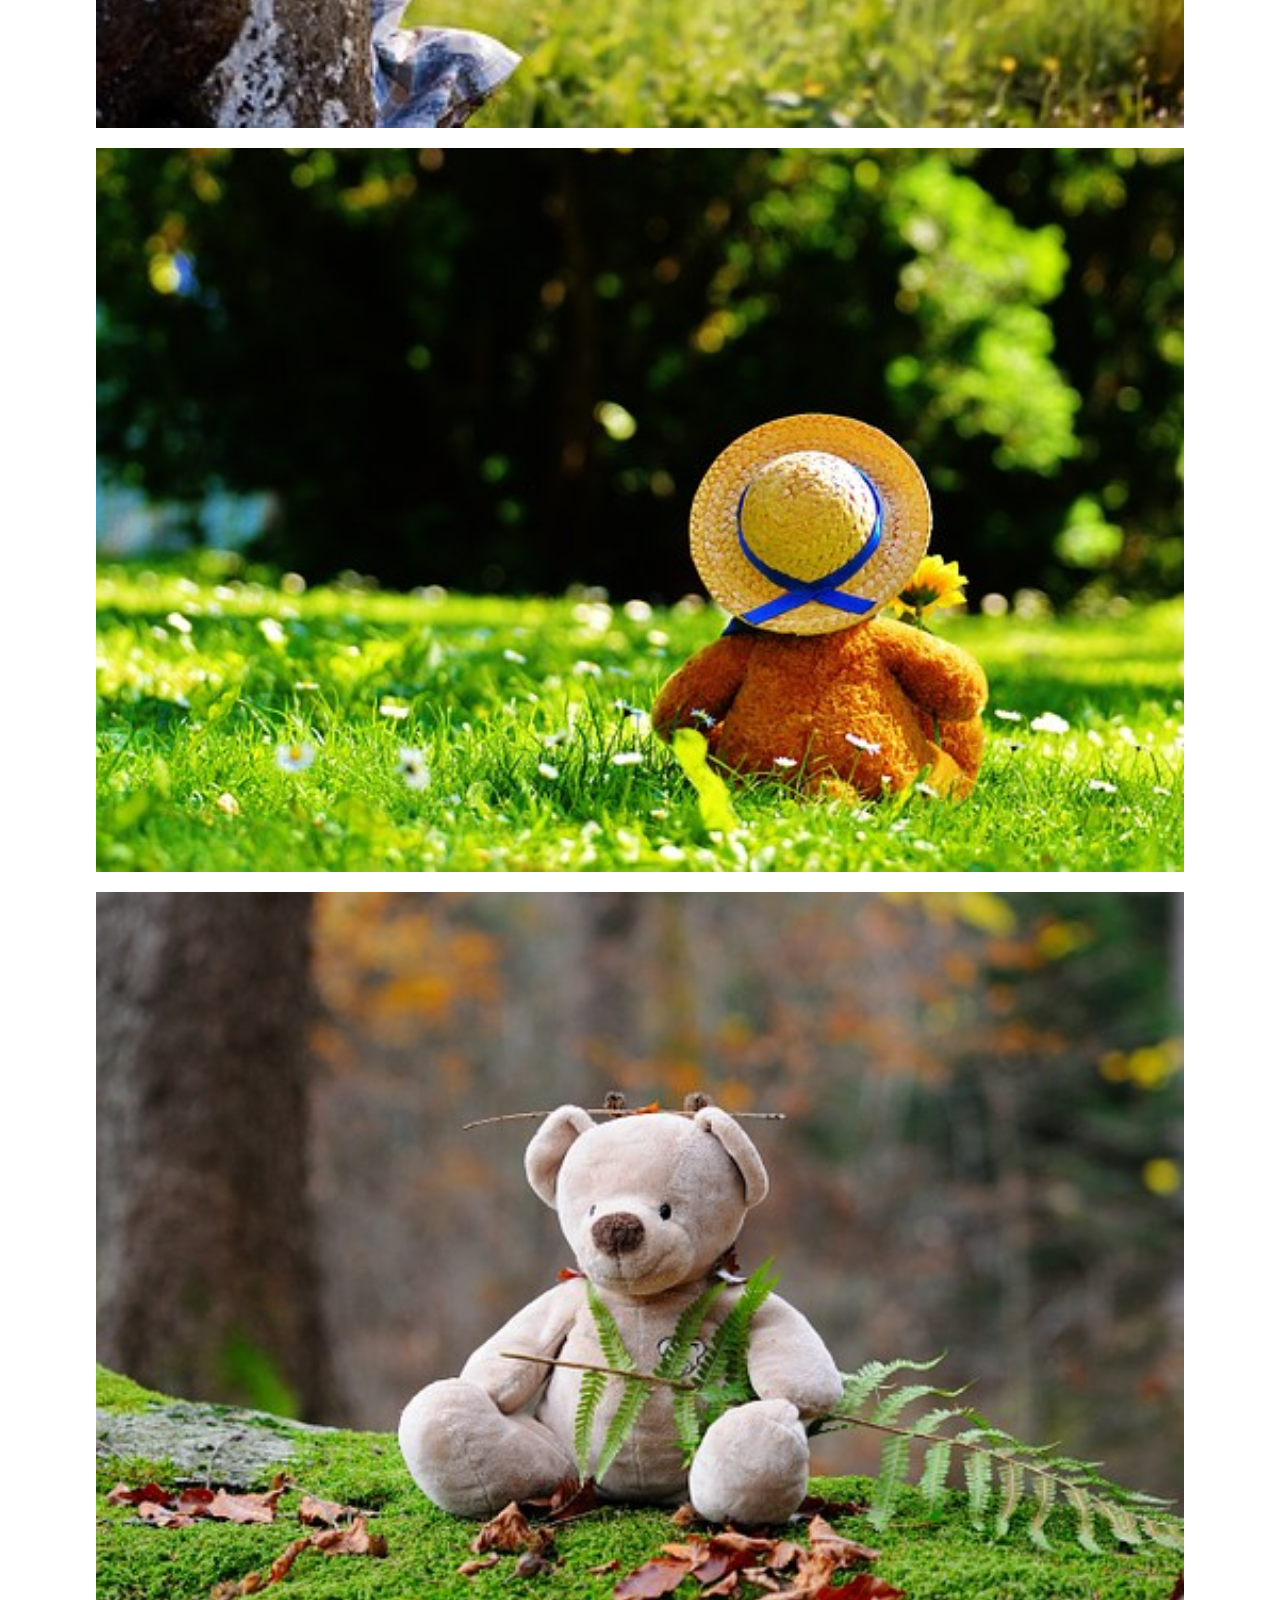
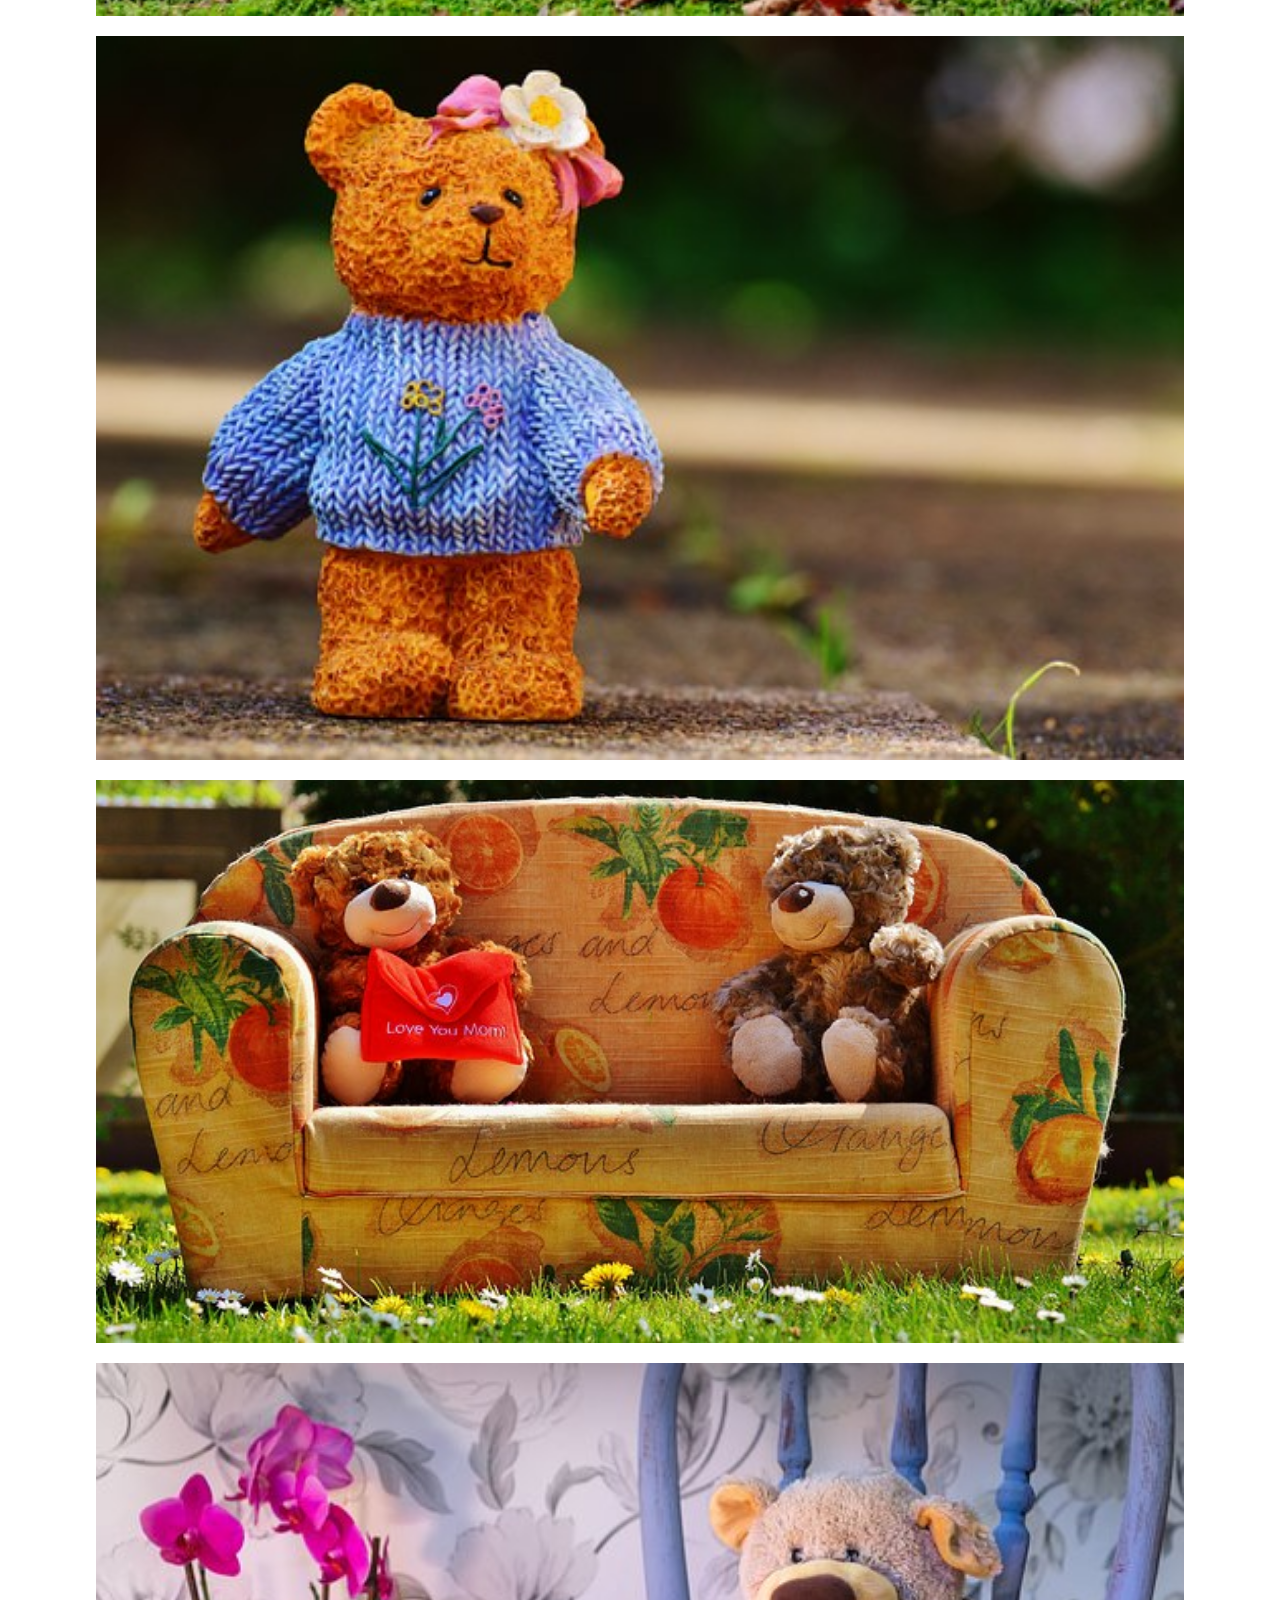
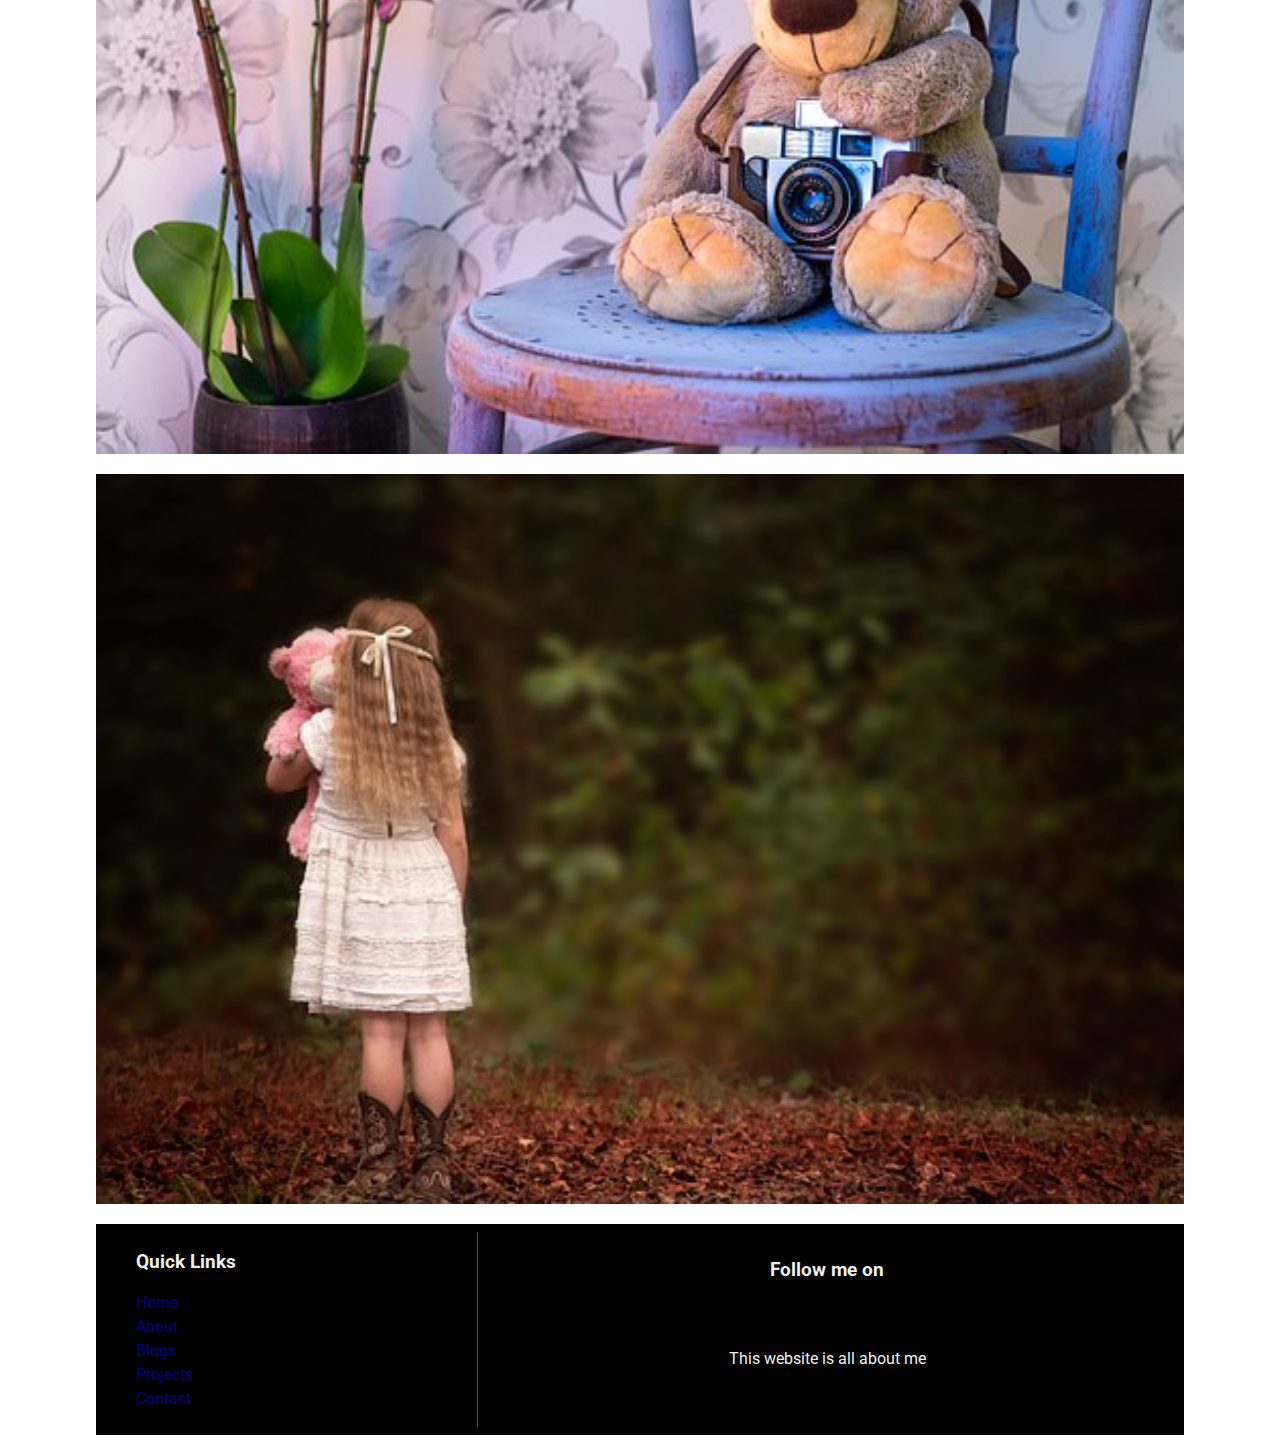
<file: MY BLOG/teady.html>
<!DOCTYPE html>
<html lang="en">

<head>
    <meta charset="UTF-8">
    <meta name="viewport" content="width=device-width, initial-scale=1.0">
    <link rel="stylesheet" href="https://use.fontawesome.com/releases/v5.1.0/css/all.css" integrity="sha384-lKuwvrZot6UHsBSfcMvOkWwlCMgc0TaWr+30HWe3a4ltaBwTZhyTEggF5tJv8tbt"
        crossorigin="anonymous">
    <link href="https://fonts.googleapis.com/css?family=Roboto|Roboto+Condensed|Roboto+Slab" rel="stylesheet">
    <link rel="stylesheet" href="style.css">
    <title>ALIVA BLOG</title>
</head>

<body>

        

<main>

<div class="container">

  <h5 class="text-danger" ><b>Teady Gallery</b>
  <hr color="red">
  </h5>
  <p style="font-size: 20px;"><b>Love these</b></p>
  <p></p>
  <p></p>
  <div class="row">
    <div class="col-md-4">
      <div class="thumbnail">
        <a href="/w3images/lights.jpg" target="_blank">
          <img src="img/80.jpg" alt="Lights" style="width:100%">
          <div class="caption">
            <p></p>
          </div>
        </a>
      </div>
    </div>
    <div class="col-md-4">
      <div class="thumbnail">
        <a href="/w3images/nature.jpg" target="_blank">
          <img src="img/81.jpg" alt="Nature" style="width:100%">
          <div class="caption">
            <p></p>
          </div>
        </a>
      </div>
    </div>
    <div class="col-md-4">
      <div class="thumbnail">
        <a href="/w3images/fjords.jpg" target="_blank">
          <img src="img/82.jpg" alt="Fjords" style="width:100%">
          <div class="caption">
            <p></p>
          </div>
        </a>
      </div>
    </div>
  
    <div class="col-md-4">
      <div class="thumbnail">
        <a href="/w3images/lights.jpg" target="_blank">
          <img src="img/83.jpg" alt="Lights" style="width:100%">
          <div class="caption">
            <p></p>
          </div>
        </a>
      </div>
    </div>
    <div class="col-md-4">
      <div class="thumbnail">
        <a href="/w3images/nature.jpg" target="_blank">
          <img src="img/84.jpg" alt="Nature" style="width:100%">
          <div class="caption">
            <p></p>
          </div>
        </a>
      </div>
    </div>
    <div class="col-md-4">
      <div class="thumbnail">
        <a href="/w3images/fjords.jpg" target="_blank">
          <img src="img/85.jpg" alt="Fjords" style="width:100%">
          <div class="caption">
            <p></p>
          </div>
        </a>
      </div>
    </div>
    <div class="col-md-4">
      <div class="thumbnail">
        <a href="/w3images/nature.jpg" target="_blank">
          <img src="img/86.jpg" alt="Nature" style="width:100%">
          <div class="caption">
            <p></p>
          </div>
        </a>
      </div>
    </div>
    <div class="col-md-4">
      <div class="thumbnail">
        <a href="/w3images/fjords.jpg" target="_blank">
          <img src="img/87.jpg" alt="Fjords" style="width:100%">
          <div class="caption">
            <p></p>
          </div>
        </a>
      </div>
    </div>
  


</div>




    <footer>
            <div id="left-footer">
                <h3>Quick Links</h3>
                <p>
                    <ul>
                        <li>
                            <a href="index.html">Home</a>
                        </li>
                        <li>
                            <a href="about.html">About</a>
                        </li>
                        
                        <li>
                            <a href="blogslist.html">Blogs</a>
                        </li>
                        <li>
                            <a href="project.html">Projects</a>
                        </li>
                        <li>
                            <a href="contact.html">Contact</a>
                        </li>
                    </ul>
                </p>
            </div>

            <div id="right-footer">
                <h3>Follow me on</h3>
                <div id="social-media-footer">
                    <ul>
                        <li>
                            <a href="#">
                                <i class="fab fa-github"></i>
                            </a>
                        </li>
                        <li>
                            <a href="#">
                                <i class="fab fa-twitter"></i>
                            </a>
                        </li>
                        <li>
                            <a href="#">
                                <i class="fab fa-linkedin"></i>
                            </a>
                        </li>
                    </ul>
                </div>
                <p>This website is all about me</p>
            </div>
        </footer>

    </main>

    <script src="main.js"></script>
</body>

</html>
</file>
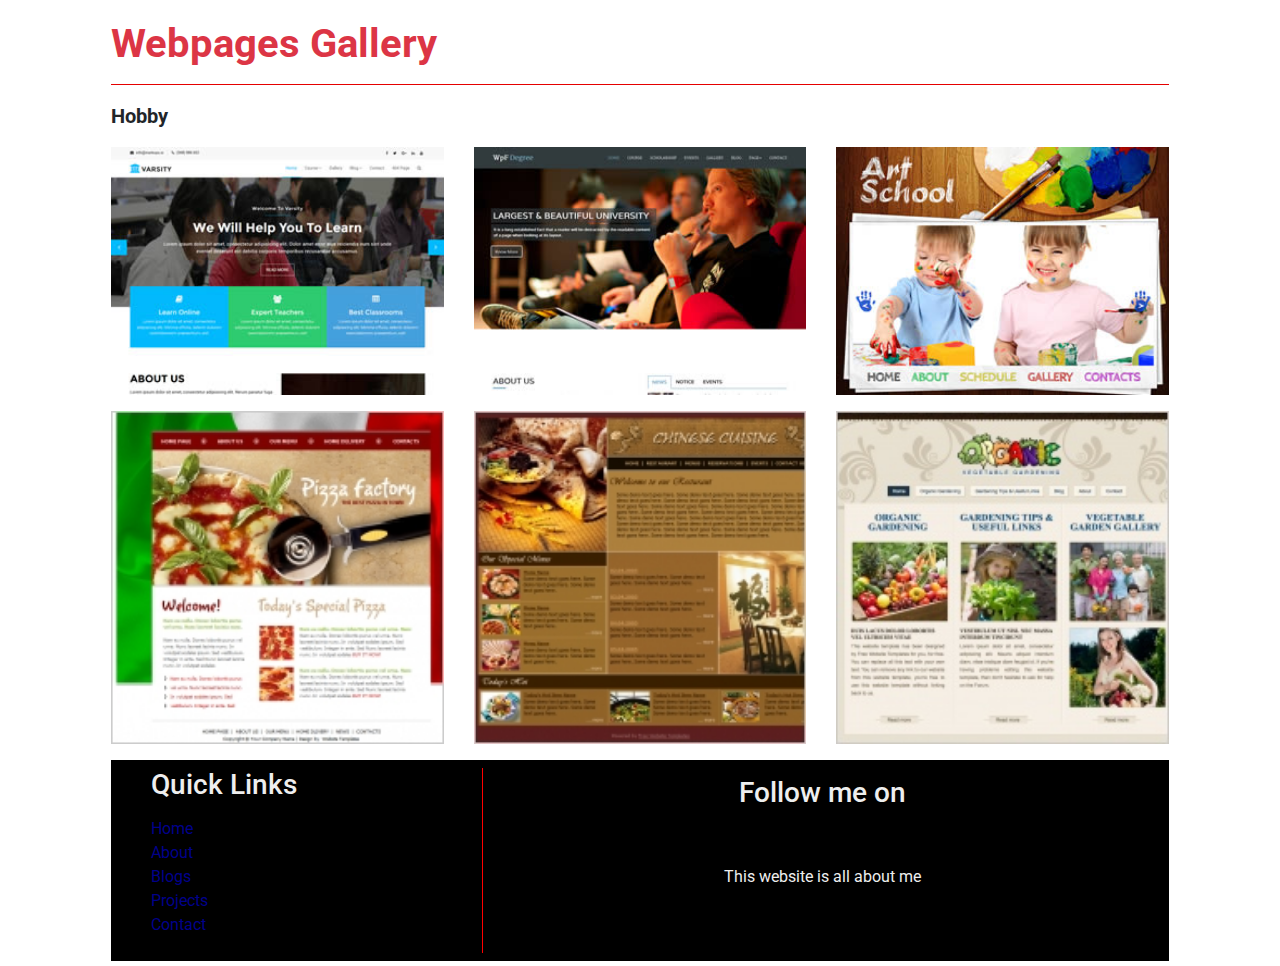
<file: MY BLOG/webdesign.html>
<!DOCTYPE html>
<html lang="en">

<head>
    <meta charset="UTF-8">
    <meta name="viewport" content="width=device-width, initial-scale=1.0">
    <link rel="stylesheet" href="https://maxcdn.bootstrapcdn.com/bootstrap/4.3.1/css/bootstrap.min.css">
    <script src="https://cdnjs.cloudflare.com/ajax/libs/popper.js/1.14.7/umd/popper.min.js"></script>
    <script src="https://maxcdn.bootstrapcdn.com/bootstrap/4.3.1/js/bootstrap.min.js"></script>
    <link rel="stylesheet" href="https://use.fontawesome.com/releases/v5.1.0/css/all.css" integrity="sha384-lKuwvrZot6UHsBSfcMvOkWwlCMgc0TaWr+30HWe3a4ltaBwTZhyTEggF5tJv8tbt"
    crossorigin="anonymous">
    <link href="https://fonts.googleapis.com/css?family=Roboto|Roboto+Condensed|Roboto+Slab" rel="stylesheet">
    <link rel="stylesheet" href="style.css">
    <title>ALIVA BLOG</title>
</head>

<body>

        

<main>

<div class="container">

  <h5 class="text-danger" ><b>Webpages Gallery</b>
  <hr color="red">
  </h5>
  <p style="font-size: 20px;"><b>Hobby</b></p>
  <p></p>
  <p></p>
  <div class="row">
    <div class="col-md-4">
      <div class="thumbnail">
        <a href="/w3images/lights.jpg" target="_blank">
          <img src="img/101.jpg" alt="Lights" style="width:100%">
          <div class="caption">
            <p></p>
          </div>
        </a>
      </div>
    </div>
    <div class="col-md-4">
      <div class="thumbnail">
        <a href="/w3images/nature.jpg" target="_blank">
          <img src="img/102.jpg" alt="Nature" style="width:100%">
          <div class="caption">
            <p></p>
          </div>
        </a>
      </div>
    </div>
    <div class="col-md-4">
      <div class="thumbnail">
        <a href="/w3images/fjords.jpg" target="_blank">
          <img src="img/103.jpg" alt="Fjords" style="width:100%">
          <div class="caption">
            <p></p>
          </div>
        </a>
      </div>
    </div>
  
    <div class="col-md-4">
      <div class="thumbnail">
        <a href="/w3images/lights.jpg" target="_blank">
          <img src="img/106.jpg" alt="Lights" style="width:100%">
          <div class="caption">
            <p></p>
          </div>
        </a>
      </div>
    </div>
    <div class="col-md-4">
      <div class="thumbnail">
        <a href="/w3images/nature.jpg" target="_blank">
          <img src="img/107.jpg" alt="Nature" style="width:100%">
          <div class="caption">
            <p></p>
          </div>
        </a>
      </div>
    </div>
    <div class="col-md-4">
      <div class="thumbnail">
        <a href="/w3images/fjords.jpg" target="_blank">
          <img src="img/108.jpg" alt="Fjords" style="width:100%;height:px;">
          <div class="caption">
            <p></p>
          </div>
        </a>
      </div>
    </div>
   

</div>




    <footer>
            <div id="left-footer">
                <h3>Quick Links</h3>
                <p>
                    <ul>
                        <li>
                            <a href="index.html">Home</a>
                        </li>
                        <li>
                            <a href="about.html">About</a>
                        </li>
                                                <li>
                            <a href="blogslist.html">Blogs</a>
                        </li>
                        <li>
                            <a href="project.html">Projects</a>
                        </li>
                        <li>
                            <a href="contact.html">Contact</a>
                        </li>
                    </ul>
                </p>
            </div>

            <div id="right-footer">
                <h3>Follow me on</h3>
                <div id="social-media-footer">
                    <ul>
                        <li>
                            <a href="#">
                                <i class="fab fa-github"></i>
                            </a>
                        </li>
                        <li>
                            <a href="#">
                                <i class="fab fa-twitter"></i>
                            </a>
                        </li>
                        <li>
                            <a href="#">
                                <i class="fab fa-linkedin"></i>
                            </a>
                        </li>
                    </ul>
                </div>
                <p>This website is all about me</p>
            </div>
        </footer>

    </main>

    <script src="main.js"></script>
</body>

</html>
</file>
<file: MY BLOG/style.css>
body {
  font-family: "Roboto", sans-serif;
  margin: 0;
}

h1 {
  padding: 8px;
  background: rgba(255, 0, 0, 0.8);
  border-radius: 8px;
  margin: 0;
  font-size: 64px;
  font-family: "Roboto Slab", serif;
}

p {
  line-height: 1.5;
}

main {
  margin: 0 auto;
}

a {
  text-decoration: none;
  color: black;
}

a:hover {
  text-decoration: underline;
}

/* Inputs */

input,
textarea {
  height: 32px;
  padding: 0 16px;
  font-family: "Roboto Condensed", sans-serif;
  font-size: 20px;
  border: none;
  box-shadow: inset 8px 3px 18px -4px rgba(0, 0, 0, 0.4);
}

input:focus,
textarea:focus {
  outline: none;
}

/* Banner */

#banner {
  height: 100vh;
  display: flex;
  align-items: center;
  justify-content: center;
  flex-direction: column;
  background: rgba(0, 0, 0, 0.2) url("img/20.jpg");
  background-size: cover;
  background-attachment: fixed;
  background-position: center;
  background-blend-mode: overlay;
  color: white;
}

#banner h3 {
  background: black;
  border-radius: 8px;
  padding: 0 24px;
  font-size: 24px;
}

/* Search Box */

#searchbox {
  position: fixed;
  right: 0;
  top: 24px;
  width: 500px;
  pointer-events: none;
  z-index: 50;
  transition: 0.4s;
}

#searchbox input {
  height: 48px;
  width: 100%;
}

/* Navigation */

nav {
  height: 72px;
  background: #202125;
  width: 100%;
  margin: 0;
  position: fixed;
  font-family: "Roboto Condensed", sans-serif;
  font-size: 20px;
  display: flex;
  justify-content: space-between;
  padding: 0 16px 0 0;
  box-sizing: border-box;
  z-index: 100;
}

nav a {
  padding: 0 32px;
  color: #eee;
  transition: 0.4s;
}

nav a:hover {
  text-decoration: none;
  color: red;
}

nav ul {
  display: flex;
  list-style: none;
  justify-content: space-around;
  align-items: center;
  height: 100%;
  margin: 0;
}

.active {
  color: #f783ae;
}

#logo-img {
  display: flex;
  height: 100%;
  background: black;
  padding: 0 0px;
  align-items: center;
  color: white;
  transition: 0.4s;
}

#logo-img img {
  height: 75px;
}

#logo-img:hover {
  background:;
}

#menu-icon {
  height: 100%;
  font-size: 28px;
  padding: 0 4px;
  color: #eee;
  display: none;
  align-items: center;
}

/* Search Icon */

#search-icon {
  color: white;
  padding: 0 32px;
  cursor: pointer;
  transition: 0.4s;
}

#search-icon:hover {
  color: red;
}

/* Slideout Menu */

#slideout-menu {
  display: none;
  background: #2d3436;
  z-index: 100;
  position: fixed;
  transition: 0.4s;
  margin-top: 72px;
  width: 100%;
  text-align: center;
  opacity:0;
  pointer-events:none;
}

#slideout-menu ul {
  list-style: none;
  padding: 0 32px;
}

#slideout-menu ul li {
  padding: 8px;
}

#slideout-menu a {
  font-family: "Roboto Condensed", sans-serif;
  font-size: 20px;
  color: white;
}

#slideout-menu input {
  width: 85%;
  padding: 8px;
  font-family: "Roboto Condensed", sans-serif;
  font-size: 20px;
  text-align: center;
}

/* Sections */

section {
  display: flex;
  justify-content: space-around;
  flex-wrap: wrap;
}

.section-heading {
  font-size: 32px;
  font-family: "Roboto Condensed", sans-serif;
  border-left: 3px solid black;
  border-right: 3px solid black;
  transition: all 0.4s;
  display: inline-block;
  padding: 4px 32px;
}

.section-heading:hover {
  padding: 4px 48px;
  background: red;
}

/* Section Source */

#section-source p {
  padding: 8px;
  text-align: center;
  color:red;
  font-size: 30px;
}

#section-source a {
  margin: 8px;
  text-align: center;
}

/* Card */

.card-image {
  transition: 0.4s;
}

.card-image:hover {
  box-shadow: 0 10px 6px -6px #777;
}

.card .card-description {
  padding: 0 8px;
}

.card-meta-blogpost{
  color:#333;
  font-size:14px;
  padding: 16px;
  font-family:'Roboto Slab', serif;
}

.card-meta-blogpost a{
  color:#333;
}

/* Button Read more */

.btn-readmore {
  padding: 8px 24px;
  border: 3px solid black;
  transition: 0.4s;
  display: inline-block;
  margin-bottom: 24px;
  margin-left: 24px;
  font-weight: bold;
  cursor: pointer;
  background: white;
  color:darkblue;
}

.btn-readmore:hover {
  background: red;
  text-decoration: none;
  padding: 8px 64px 8px 24px;
  color: white;
}

/* Footer */

footer {
  background: black;
  padding: 8px;
  color: #eee;
  display: flex;
  margin-bottom: 5px;
}
#left-footer a {
  color:darkblue ;
}
#right-footer a{
  color:white;
}

footer #left-footer {
  flex: 1;
  border-right: 1px solid red;
  padding-left: 32px;
}

footer #left-footer ul {
  padding: 0;
  list-style: none;
  line-height: 1.5;
}

footer #right-footer {
  flex: 2;
  padding: 8px;
  text-align: center;
}

footer #social-media-footer a .fa-facebook,
footer #social-media-footer a .fa-youtube,
footer #social-media-footer a .fa-github {
  color: white;
  transition: 0.4s;
}

footer #social-media-footer ul {
  display: flex;
  list-style: none;
  justify-content: center;
  padding: 0;
}

footer #social-media-footer ul li {
  font-size: 48px;
  padding: 16px;
  transition: 0.4s;
}

footer #social-media-footer ul li:hover a .fa-youtube {
  color: red;
}

footer #social-media-footer ul li:hover a .fa-facebook {
  color: #3b5998;
}

footer #social-media-footer ul li:hover a .fa-github {
  color: #bbb;
}

/* Blog List page */

.page-heading{
  font-size:32px;
  font-family:'Roboto Condensed', sans-serif;
  border-left:3px solid black;
  border-right:3px solid black;
  transition: all 0.4s;
  display:inline-block;
  padding:4px 32px;
  margin-top: 120px;
}

.page-heading:hover{
  padding:4px 48px;
  background:red;
}

.card-meta{
  color:#333;
  font-size: 14px;
  padding-left:8px;
  font-family:'Roboto Slab', serif;
}

.card-meta a{
  color:#333;
}

/* Pagination */

.pagination{
  padding:8px;
  text-align:center;
  font-weight:bold;
}

.pagination a{
  border-top: 3px solid white;
  display: inline-block;
  padding:8px 16px;
  transition:0.4s;
  color:red;
}

.pagination a:hover{
  text-decoration: none;
  border-top:3px solid black;
}

/* Single Blogpost */

#post-container{
  display: flex;
}

#blogpost{
  display: flex;
  flex-direction:column;
  width:70%;
  border-left:1px solid #999;
}

#blogpost .card{
  width:100%;
}

#blogpost .card-image:hover{
  box-shadow: none;
}

/* Sidebar */

#sidebar{
  background:#333;
  flex:1;
  padding: 8px 16px;
  color:red;
  box-shadow: inset 27px 0 51px -18px rgba(0,0,0,0.75);
}

#sidebar a{
font-size: 20px;
color:white;

}
/* Comments section */

#comments-section{
  border-top: 2px solid #eee;
  padding:8px;
}


/* Media Queries */

@media (max-width: 900px) {
  nav ul {
    display: none;
  }

  #menu-icon {
    display: flex;
  }

  #slideout-menu {
    display: block;
  }

  #searchbox {
    display: none;
  }

  #blogpost{
    width:100%;
    border-left:0;
  }

  #sidebar{
    display: none;
  }
}

@media (max-width: 719px) {
  main {
    width: 95%;
  }

  section {
    flex-direction: column;
  }

  .card,
  .card .card-image img {
    width: 100%;
  }

  footer {
    flex-direction: column;
    text-align: center;
  }

  footer #left-footer {
    flex: 1;
    border-right: 0;
    padding-left: 0;
  }





  footer #right-footer {
    background: #eee;
    color: black;
  }

  footer #right-footer a {
    color: black;
  }

  footer #social-media-footer a .fa-facebook,
  footer #social-media-footer a .fa-youtube,
  footer #social-media-footer a .fa-github {
    color: black;
    transition: 0.4s;
  }
}

@media (max-width: 600px) {
  main {
    width: 100%;
  }

  h1 {
    font-size: 48px;
  }

  #banner h3 {
    font-size: 20px;
  }

  .card {
    text-align: center;
  }

  #logo-img {
    padding: 0;
  }
}

@media (min-width: 720px) {
  main {
    width: 95%;
  }
  .card {
    width: 45%;
  }
  .card .card-image img {
    width: 100%;
  }
}

@media (min-width: 1200px) {
  main {
    width: 85%;
  }
}


.text-danger{
  margin-top: 20px;
  font-size:40px;
}
</file>
